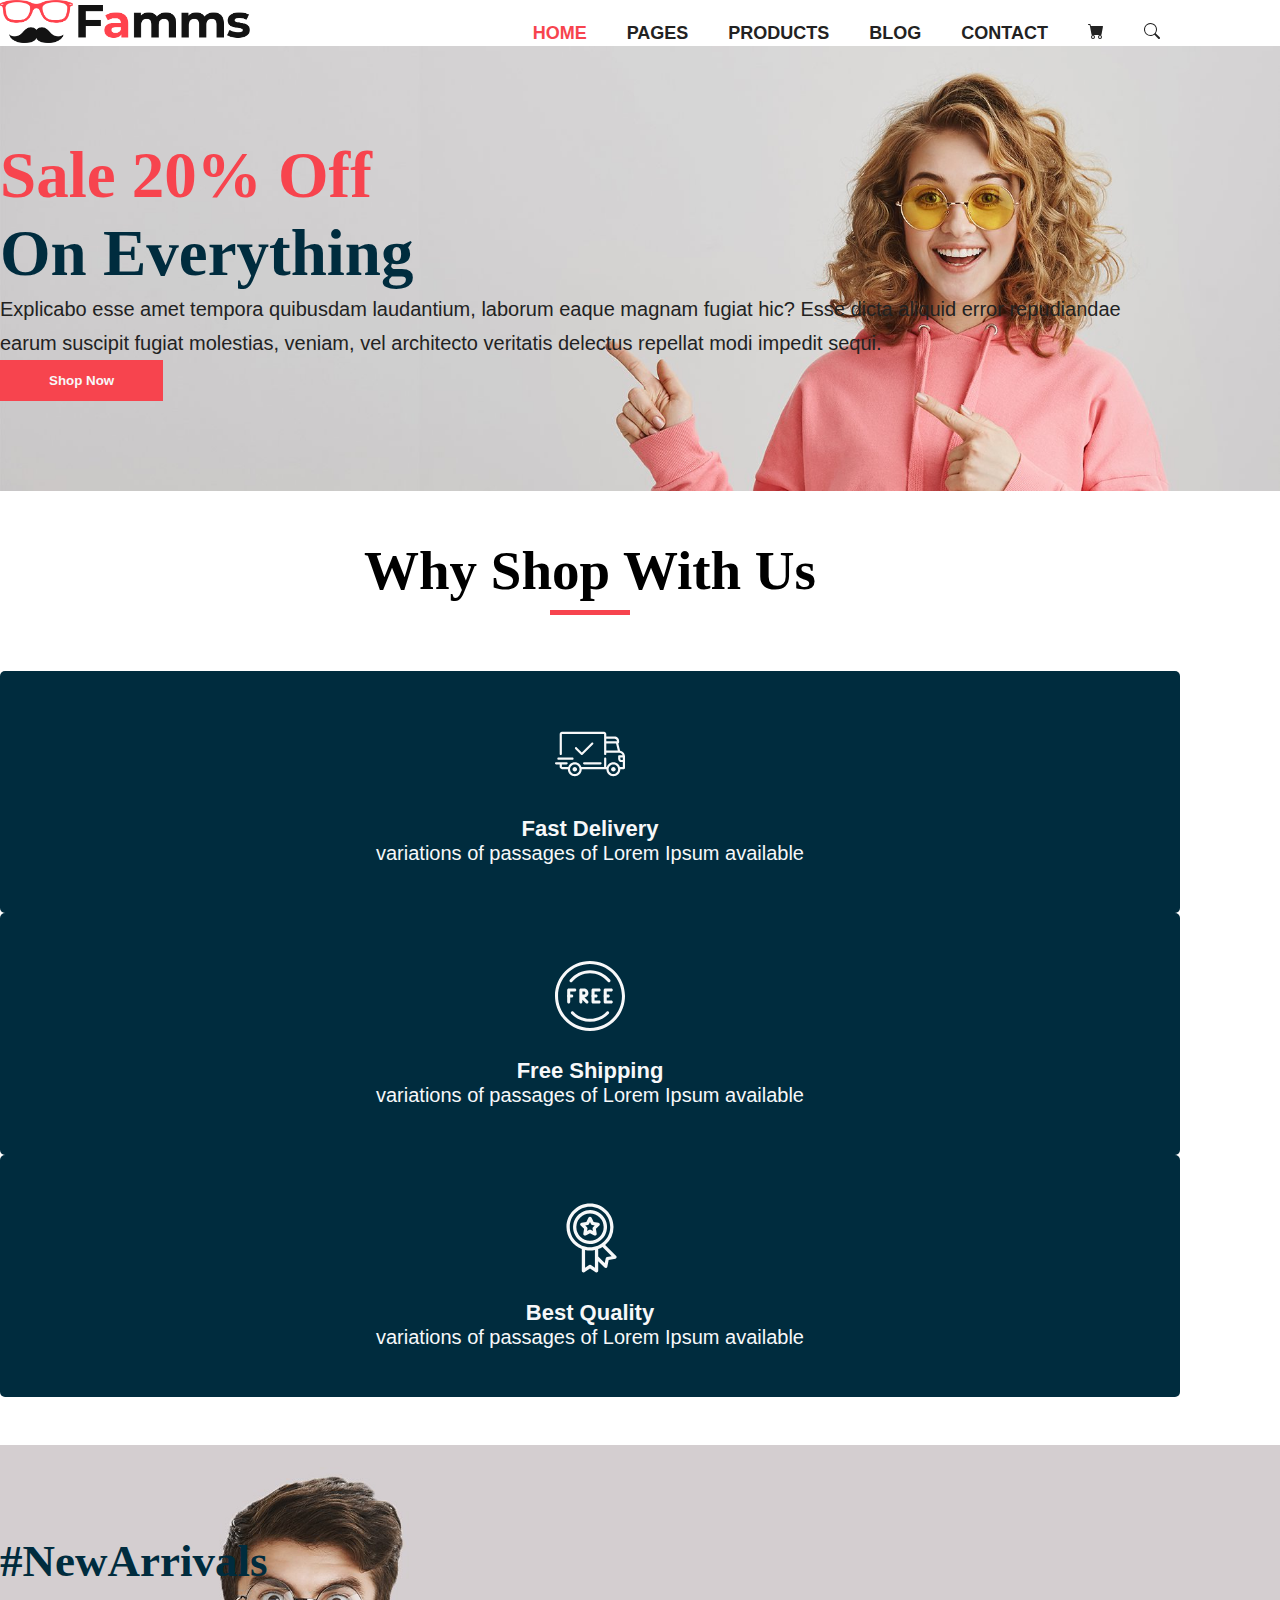
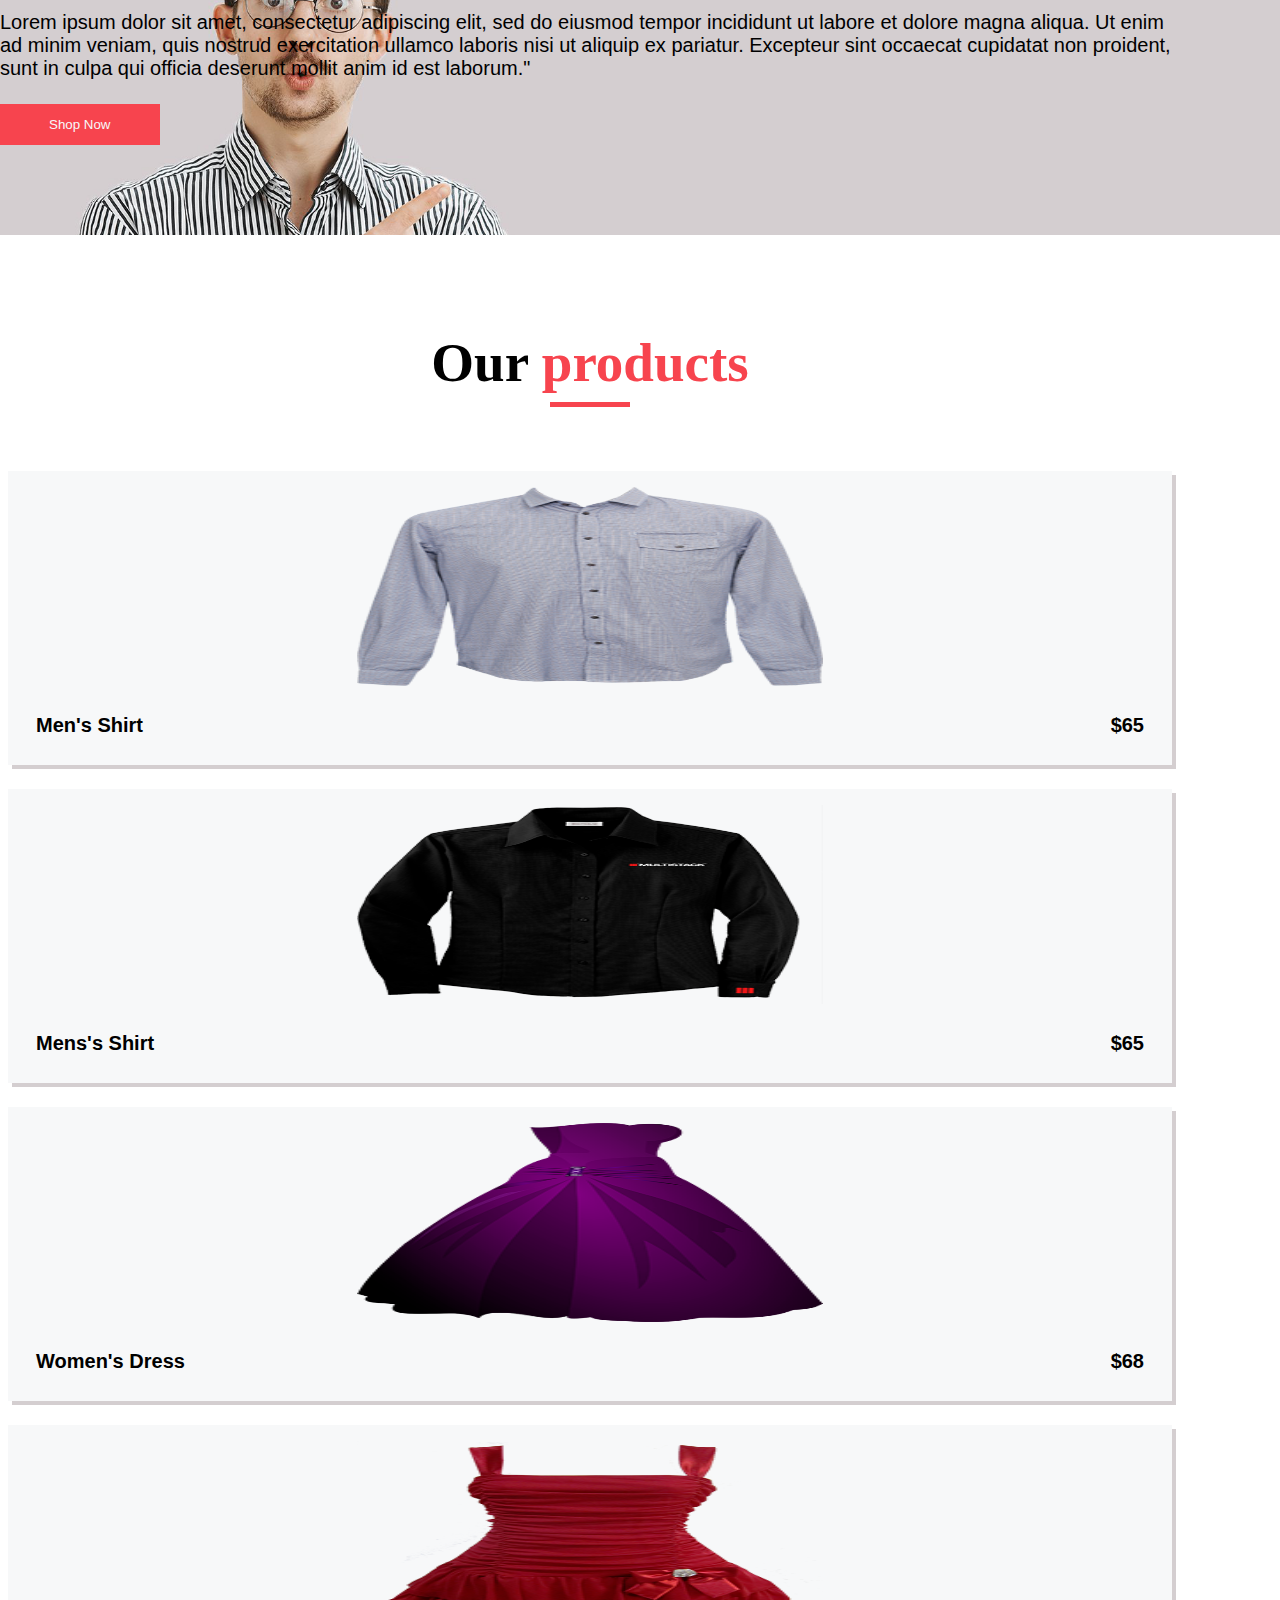
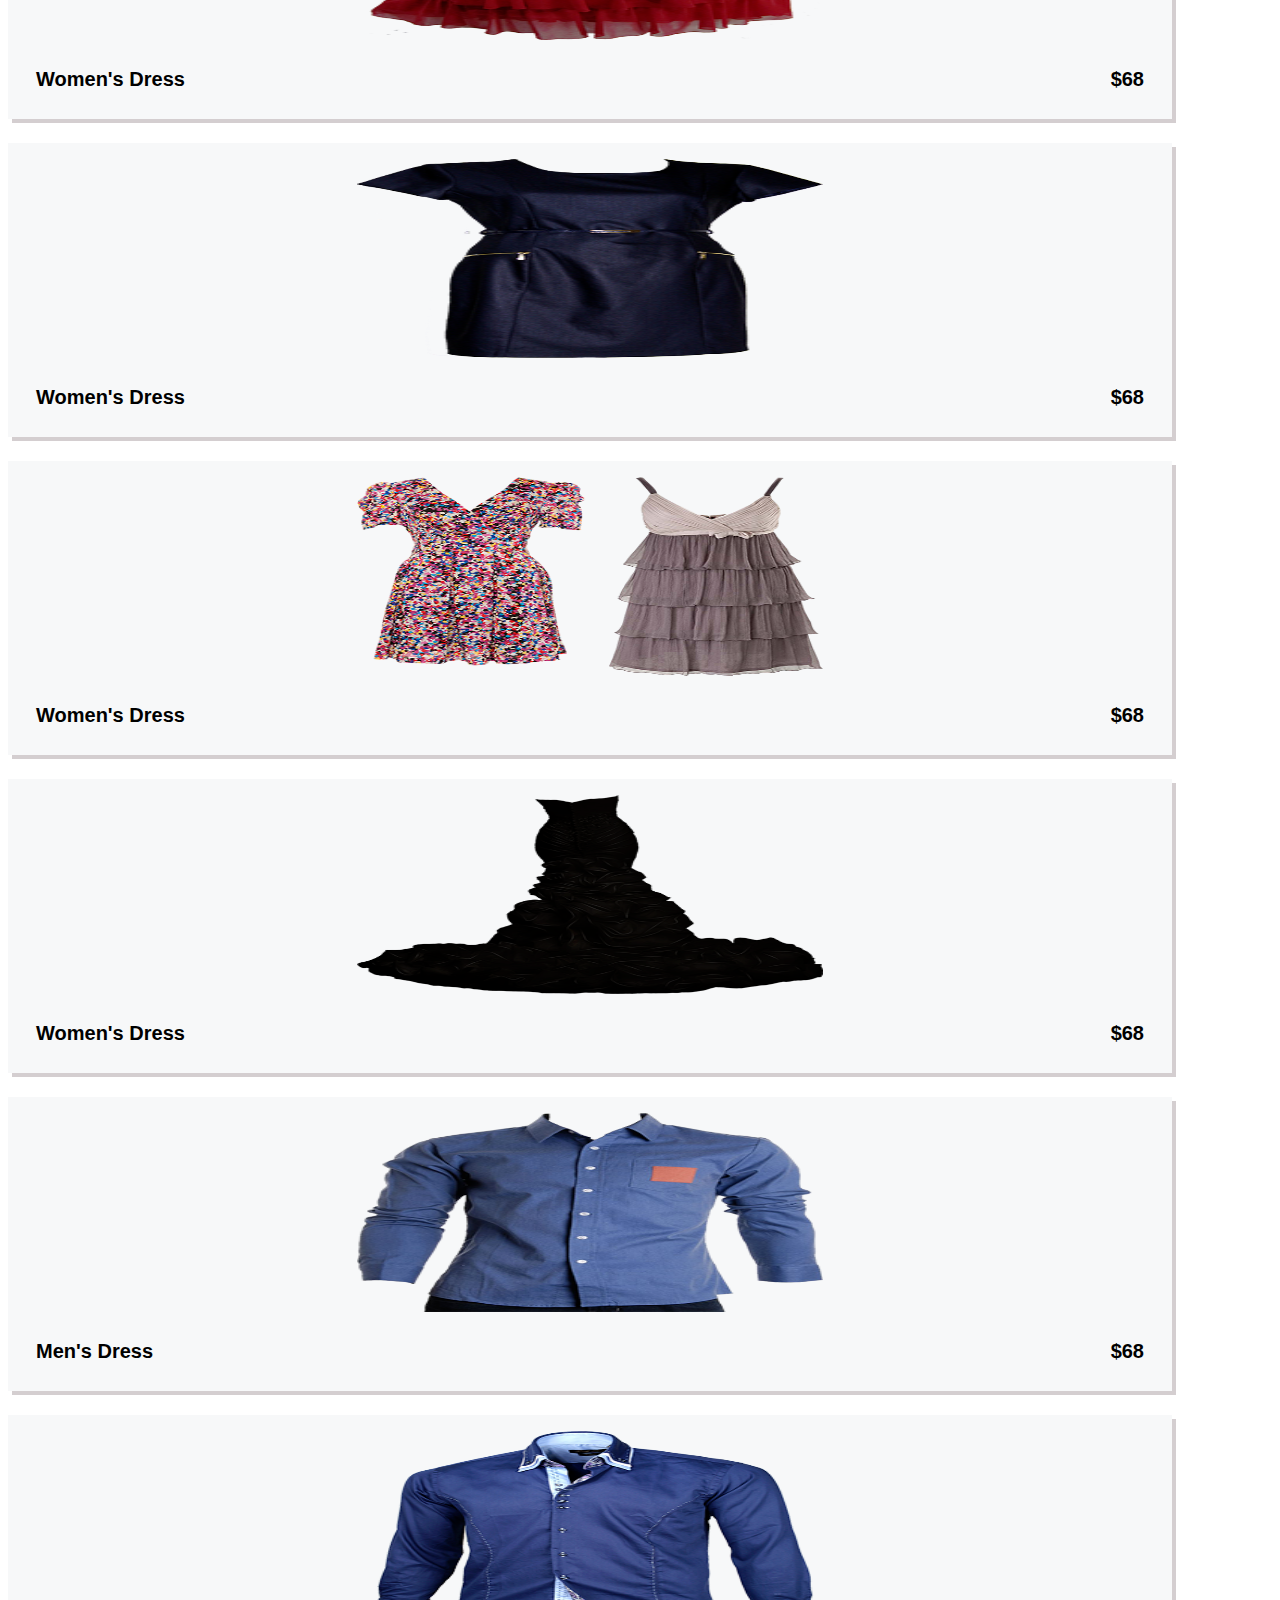
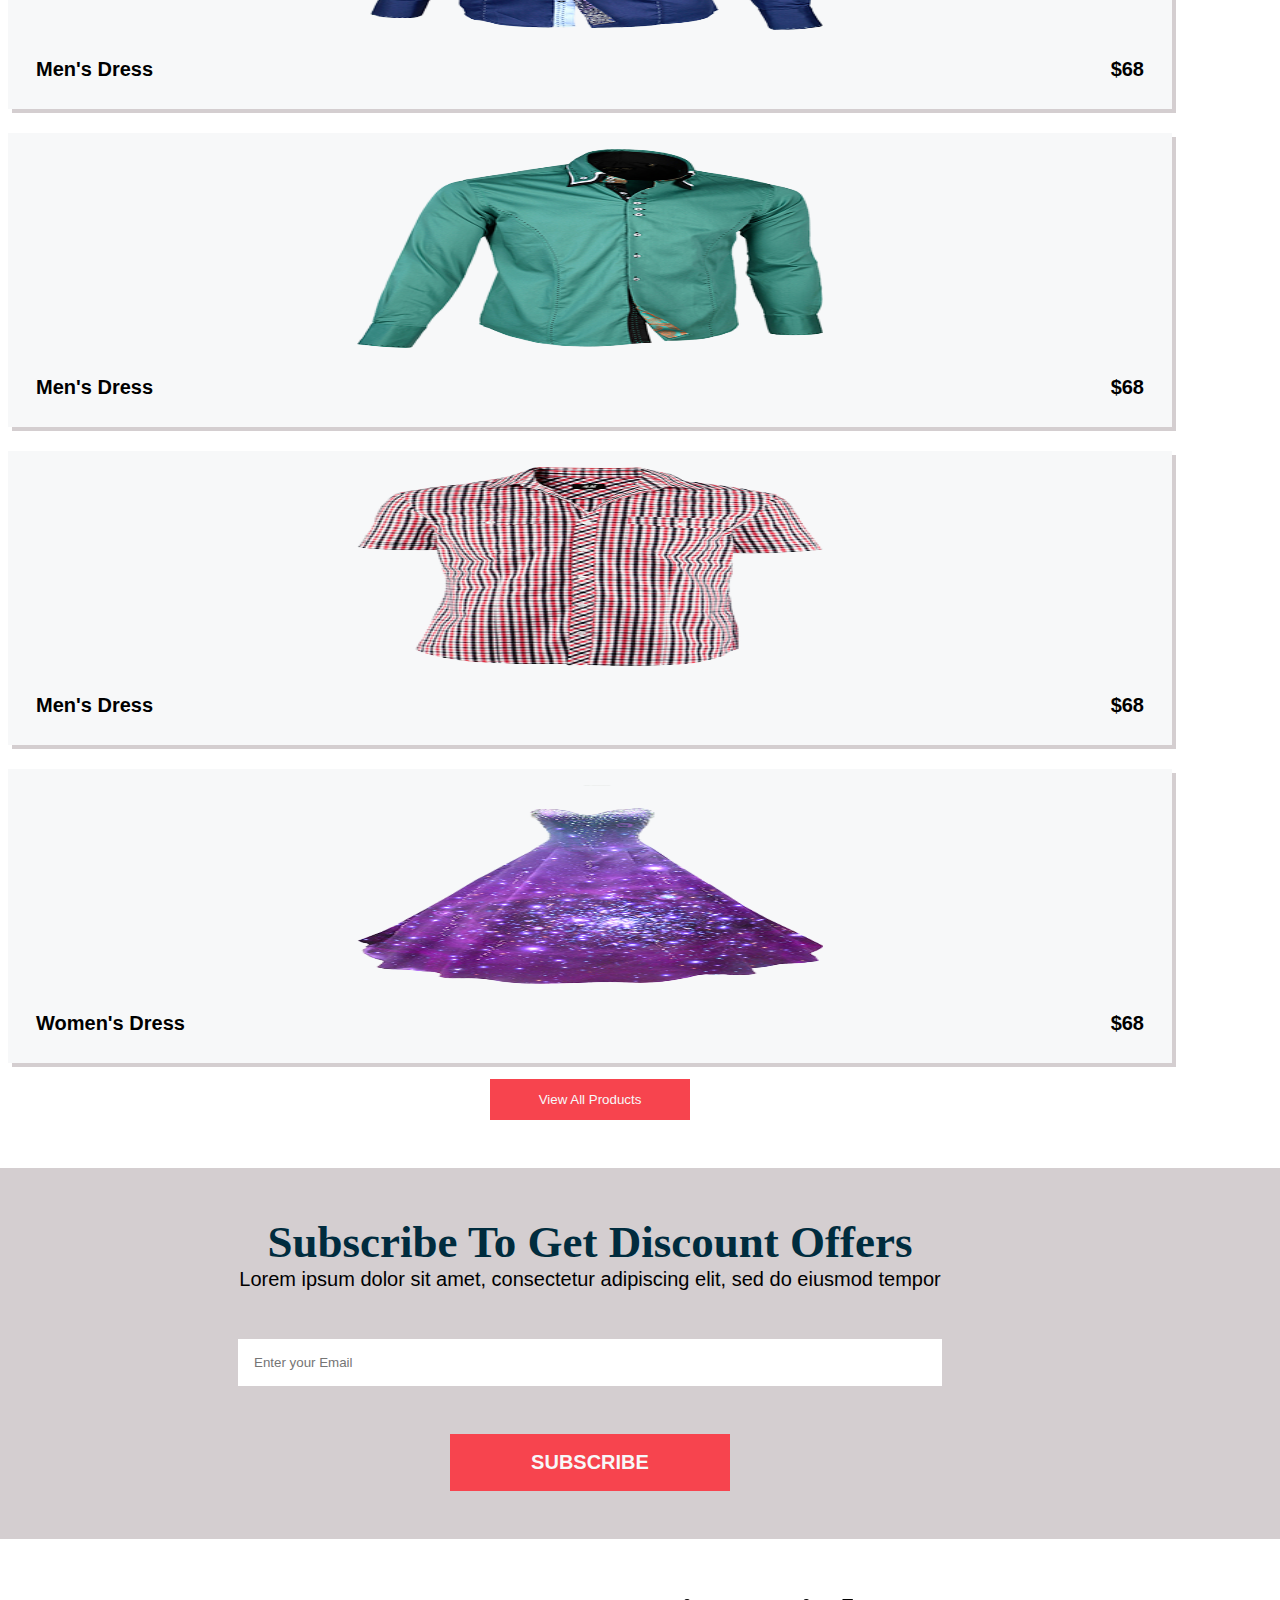
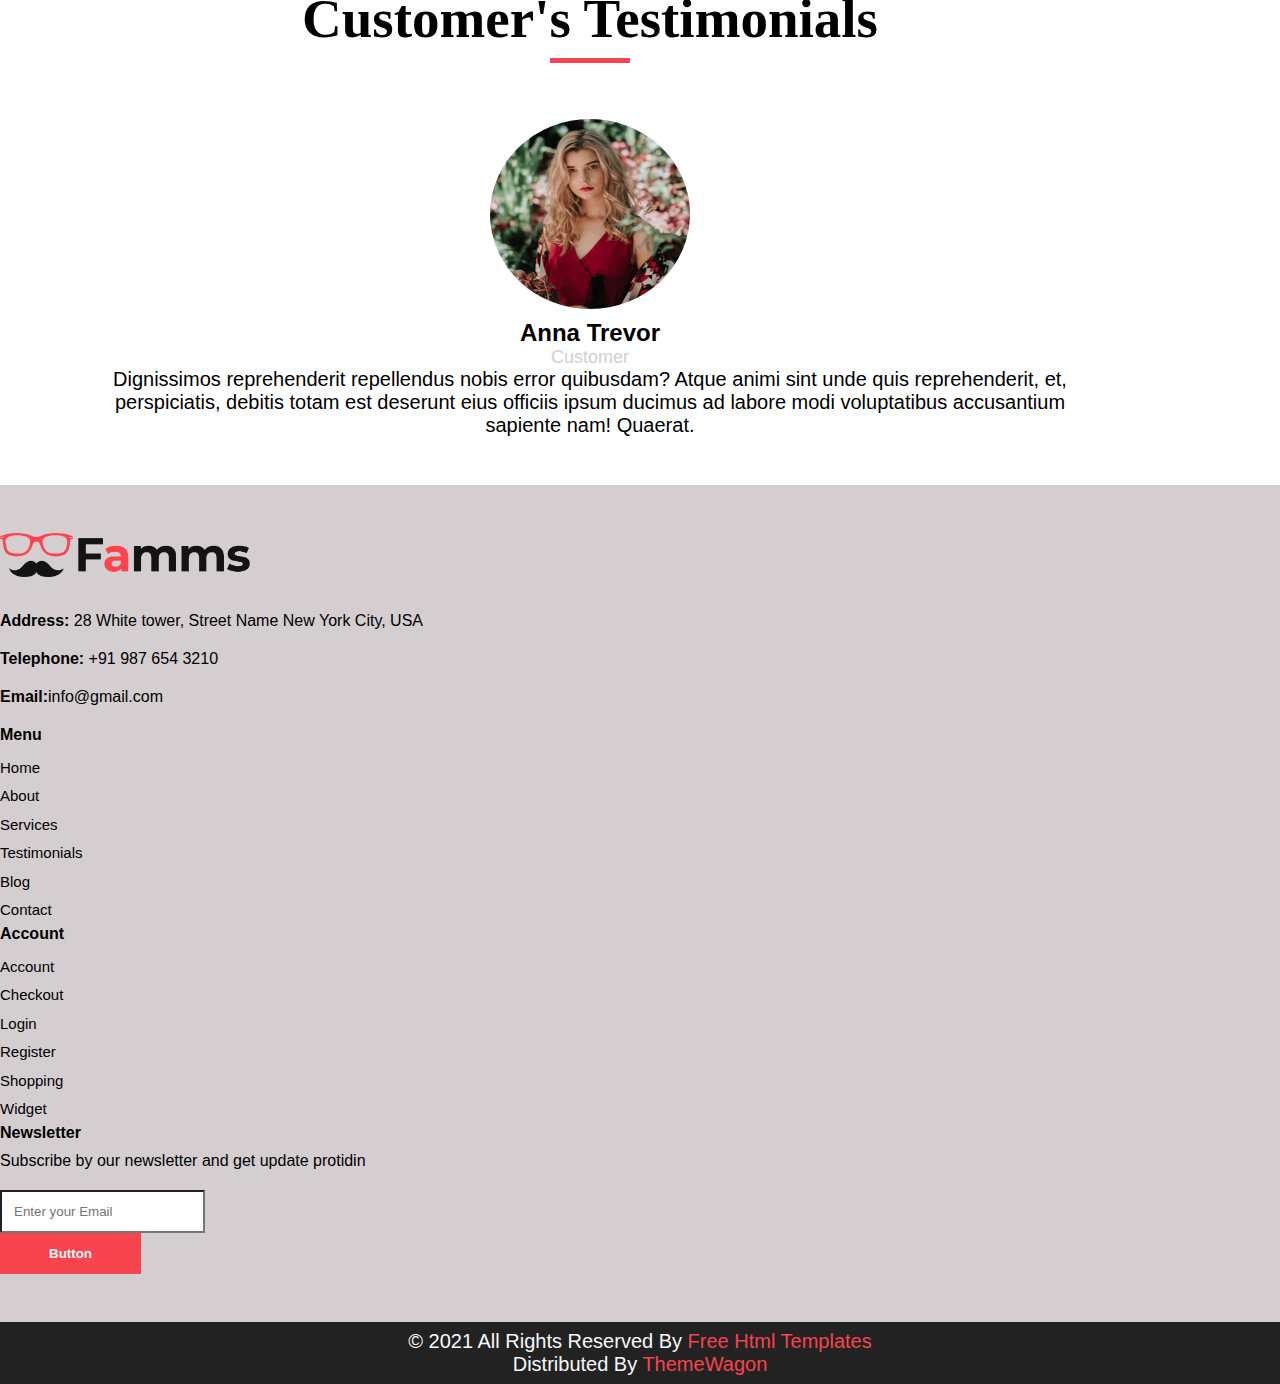
<file: index.html>
<!doctype html>
<html lang="en">

<head>
    <meta charset="utf-8">
    <meta name="viewport" content="width=device-width, initial-scale=1">
    <title>Bootstrap demo</title>
    <link href="https://cdn.jsdelivr.net/npm/bootstrap@5.3.0-alpha1/dist/css/bootstrap.min.css" rel="stylesheet"
        integrity="sha384-GLhlTQ8iRABdZLl6O3oVMWSktQOp6b7In1Zl3/Jr59b6EGGoI1aFkw7cmDA6j6gD" crossorigin="anonymous">

    <!-- CSS Link -->
    <link rel="stylesheet" href="assets/css/style.css">

    <!-- Responsive CSS Link -->
    <link rel="stylesheet" href="assets/css/mediaQuery.css">
</head>

<body>

    <div>
        <span></span>
        <h2><span></span></h2>
    </div>
    <header>
        <div class="header_section">
            <div class="container">
                <div class="navbar">
                    <div class="heading">

                        <a href="/index.html">
                            <figure>
                                <img src="./assets/images/logo.png" alt="">
                            </figure>
                        </a>
                    </div>
                    <div class="menus">
                        <ul>
                            <li>
                                <a href="/index.html" class="active">Home</a>
                            </li>
                            <li>
                                <a href="/aboutus.html">Pages</a>
                            </li>
                            <li>
                                <a href="./products.html">Products</a>
                            </li>
                            <li>
                                <a href="/blogs.html">Blog</a>
                            </li>
                            <li>
                                <a href="/contact.html">Contact</a>
                            </li>
                            <li>
                                <a href=""><svg xmlns="http://www.w3.org/2000/svg" width="16" height="16"
                                        fill="currentColor" class="bi bi-cart-fill" viewBox="0 0 16 16">
                                        <path
                                            d="M0 1.5A.5.5 0 0 1 .5 1H2a.5.5 0 0 1 .485.379L2.89 3H14.5a.5.5 0 0 1 .491.592l-1.5 8A.5.5 0 0 1 13 12H4a.5.5 0 0 1-.491-.408L2.01 3.607 1.61 2H.5a.5.5 0 0 1-.5-.5zM5 12a2 2 0 1 0 0 4 2 2 0 0 0 0-4zm7 0a2 2 0 1 0 0 4 2 2 0 0 0 0-4zm-7 1a1 1 0 1 1 0 2 1 1 0 0 1 0-2zm7 0a1 1 0 1 1 0 2 1 1 0 0 1 0-2z" />
                                    </svg></a>
                            </li>

                            <li>
                                <a href=""><svg xmlns="http://www.w3.org/2000/svg" width="16" height="16"
                                        fill="currentColor" class="bi bi-search" viewBox="0 0 16 16">
                                        <path
                                            d="M11.742 10.344a6.5 6.5 0 1 0-1.397 1.398h-.001c.03.04.062.078.098.115l3.85 3.85a1 1 0 0 0 1.415-1.414l-3.85-3.85a1.007 1.007 0 0 0-.115-.1zM12 6.5a5.5 5.5 0 1 1-11 0 5.5 5.5 0 0 1 11 0z" />
                                    </svg></a>
                            </li>
                        </ul>
                    </div>
                </div>
            </div>
        </div>
    </header>

    <main>
        <!-- banner -->
        <section class="banner__wrapper"
            style="background-image:url(./assets/images/slider-bg.jpg); background-size: cover;">
            <div class="container">
                <div class="row banner__row">
                    <div class="col* col-md-6 col-lg-6">
                        <h1><span>Sale 20% Off</span> On Everything</h1>
                        <p>
                            Explicabo esse amet tempora quibusdam laudantium, laborum eaque magnam fugiat hic? Esse
                            dicta aliquid error repudiandae earum suscipit fugiat molestias, veniam, vel architecto
                            veritatis delectus repellat modi impedit sequi.
                        </p>
                        <button type="button" class="button">Shop Now</button>
                    </div>
                    <div class="col* col-md-6 col-lg-6">
                    </div>
                </div>
            </div>
        </section>

        <!-- services -->
        <section class="services__wrapper">
            <div class="container">
                <div class="title__head">
                    <h2>
                        Why Shop With Us
                        <span></span>
                    </h2>
                </div>

                <div class="row">
                    <div class="col* col-md-4 col-lg-4 ">
                        <div class="item">
                            <svg version="1.1" id="Layer_1" xmlns="http://www.w3.org/2000/svg"
                                xmlns:xlink="http://www.w3.org/1999/xlink" x="0px" y="0px" viewBox="0 0 512 512"
                                style="enable-background:new 0 0 512 512;" xml:space="preserve">
                                <g>
                                    <g>
                                        <path d="M476.158,231.363l-13.259-53.035c3.625-0.77,6.345-3.986,6.345-7.839v-8.551c0-18.566-15.105-33.67-33.67-33.67h-60.392
                                         V110.63c0-9.136-7.432-16.568-16.568-16.568H50.772c-9.136,0-16.568,7.432-16.568,16.568V256c0,4.427,3.589,8.017,8.017,8.017
                                         c4.427,0,8.017-3.589,8.017-8.017V110.63c0-0.295,0.239-0.534,0.534-0.534h307.841c0.295,0,0.534,0.239,0.534,0.534v145.372
                                         c0,4.427,3.589,8.017,8.017,8.017c4.427,0,8.017-3.589,8.017-8.017v-9.088h94.569c0.008,0,0.014,0.002,0.021,0.002
                                         c0.008,0,0.015-0.001,0.022-0.001c11.637,0.008,21.518,7.646,24.912,18.171h-24.928c-4.427,0-8.017,3.589-8.017,8.017v17.102
                                         c0,13.851,11.268,25.119,25.119,25.119h9.086v35.273h-20.962c-6.886-19.883-25.787-34.205-47.982-34.205
                                         s-41.097,14.322-47.982,34.205h-3.86v-60.393c0-4.427-3.589-8.017-8.017-8.017c-4.427,0-8.017,3.589-8.017,8.017v60.391H192.817
                                         c-6.886-19.883-25.787-34.205-47.982-34.205s-41.097,14.322-47.982,34.205H50.772c-0.295,0-0.534-0.239-0.534-0.534v-17.637
                                         h34.739c4.427,0,8.017-3.589,8.017-8.017s-3.589-8.017-8.017-8.017H8.017c-4.427,0-8.017,3.589-8.017,8.017
                                         s3.589,8.017,8.017,8.017h26.188v17.637c0,9.136,7.432,16.568,16.568,16.568h43.304c-0.002,0.178-0.014,0.355-0.014,0.534
                                         c0,27.996,22.777,50.772,50.772,50.772s50.772-22.776,50.772-50.772c0-0.18-0.012-0.356-0.014-0.534h180.67
                                         c-0.002,0.178-0.014,0.355-0.014,0.534c0,27.996,22.777,50.772,50.772,50.772c27.995,0,50.772-22.776,50.772-50.772
                                         c0-0.18-0.012-0.356-0.014-0.534h26.203c4.427,0,8.017-3.589,8.017-8.017v-85.511C512,251.989,496.423,234.448,476.158,231.363z
                                         M375.182,144.301h60.392c9.725,0,17.637,7.912,17.637,17.637v0.534h-78.029V144.301z M375.182,230.881v-52.376h71.235
                                         l13.094,52.376H375.182z M144.835,401.904c-19.155,0-34.739-15.583-34.739-34.739s15.584-34.739,34.739-34.739
                                         c19.155,0,34.739,15.583,34.739,34.739S163.99,401.904,144.835,401.904z M427.023,401.904c-19.155,0-34.739-15.583-34.739-34.739
                                         s15.584-34.739,34.739-34.739c19.155,0,34.739,15.583,34.739,34.739S446.178,401.904,427.023,401.904z M495.967,299.29h-9.086
                                         c-5.01,0-9.086-4.076-9.086-9.086v-9.086h18.171V299.29z"></path>
                                    </g>
                                </g>
                                <g>
                                    <g>
                                        <path
                                            d="M144.835,350.597c-9.136,0-16.568,7.432-16.568,16.568c0,9.136,7.432,16.568,16.568,16.568
                                         c9.136,0,16.568-7.432,16.568-16.568C161.403,358.029,153.971,350.597,144.835,350.597z">
                                        </path>
                                    </g>
                                </g>
                                <g>
                                    <g>
                                        <path
                                            d="M427.023,350.597c-9.136,0-16.568,7.432-16.568,16.568c0,9.136,7.432,16.568,16.568,16.568
                                         c9.136,0,16.568-7.432,16.568-16.568C443.591,358.029,436.159,350.597,427.023,350.597z">
                                        </path>
                                    </g>
                                </g>
                                <g>
                                    <g>
                                        <path d="M332.96,316.393H213.244c-4.427,0-8.017,3.589-8.017,8.017s3.589,8.017,8.017,8.017H332.96
                                         c4.427,0,8.017-3.589,8.017-8.017S337.388,316.393,332.96,316.393z"></path>
                                    </g>
                                </g>
                                <g>
                                    <g>
                                        <path d="M127.733,282.188H25.119c-4.427,0-8.017,3.589-8.017,8.017s3.589,8.017,8.017,8.017h102.614
                                         c4.427,0,8.017-3.589,8.017-8.017S132.16,282.188,127.733,282.188z"></path>
                                    </g>
                                </g>
                                <g>
                                    <g>
                                        <path d="M278.771,173.37c-3.13-3.13-8.207-3.13-11.337,0.001l-71.292,71.291l-37.087-37.087c-3.131-3.131-8.207-3.131-11.337,0
                                         c-3.131,3.131-3.131,8.206,0,11.337l42.756,42.756c1.565,1.566,3.617,2.348,5.668,2.348s4.104-0.782,5.668-2.348l76.96-76.96
                                         C281.901,181.576,281.901,176.501,278.771,173.37z"></path>
                                    </g>
                                </g>
                                <g>
                                </g>
                                <g>
                                </g>
                                <g>
                                </g>
                                <g>
                                </g>
                                <g>
                                </g>
                                <g>
                                </g>
                                <g>
                                </g>
                                <g>
                                </g>
                                <g>
                                </g>
                                <g>
                                </g>
                                <g>
                                </g>
                                <g>
                                </g>
                                <g>
                                </g>
                                <g>
                                </g>
                                <g>
                                </g>
                            </svg>
                            <h3>
                                Fast Delivery
                            </h3>
                            <p>
                                variations of passages of Lorem Ipsum available
                            </p>
                        </div>
                    </div>
                    <div class="col* col-md-4 col-lg-4 ">
                        <div class="item">
                            <svg version="1.1" id="Capa_1" xmlns="http://www.w3.org/2000/svg"
                                xmlns:xlink="http://www.w3.org/1999/xlink" x="0px" y="0px" viewBox="0 0 490.667 490.667"
                                style="enable-background:new 0 0 490.667 490.667;" xml:space="preserve">
                                <g>
                                    <g>
                                        <path d="M138.667,192H96c-5.888,0-10.667,4.779-10.667,10.667V288c0,5.888,4.779,10.667,10.667,10.667s10.667-4.779,10.667-10.667
                                         v-74.667h32c5.888,0,10.667-4.779,10.667-10.667S144.555,192,138.667,192z">
                                        </path>
                                    </g>
                                </g>
                                <g>
                                    <g>
                                        <path d="M117.333,234.667H96c-5.888,0-10.667,4.779-10.667,10.667S90.112,256,96,256h21.333c5.888,0,10.667-4.779,10.667-10.667
                                         S123.221,234.667,117.333,234.667z"></path>
                                    </g>
                                </g>
                                <g>
                                    <g>
                                        <path d="M245.333,0C110.059,0,0,110.059,0,245.333s110.059,245.333,245.333,245.333s245.333-110.059,245.333-245.333
                                         S380.608,0,245.333,0z M245.333,469.333c-123.52,0-224-100.48-224-224s100.48-224,224-224s224,100.48,224,224
                                         S368.853,469.333,245.333,469.333z"></path>
                                    </g>
                                </g>
                                <g>
                                    <g>
                                        <path d="M386.752,131.989C352.085,88.789,300.544,64,245.333,64s-106.752,24.789-141.419,67.989
                                         c-3.691,4.587-2.965,11.307,1.643,14.997c4.587,3.691,11.307,2.965,14.976-1.643c30.613-38.144,76.096-60.011,124.8-60.011
                                         s94.187,21.867,124.779,60.011c2.112,2.624,5.205,3.989,8.32,3.989c2.368,0,4.715-0.768,6.677-2.347
                                         C389.717,143.296,390.443,136.576,386.752,131.989z"></path>
                                    </g>
                                </g>
                                <g>
                                    <g>
                                        <path
                                            d="M376.405,354.923c-4.224-4.032-11.008-3.861-15.061,0.405c-30.613,32.235-71.808,50.005-116.011,50.005
                                         s-85.397-17.771-115.989-50.005c-4.032-4.309-10.816-4.437-15.061-0.405c-4.309,4.053-4.459,10.816-0.405,15.083
                                         c34.667,36.544,81.344,56.661,131.456,56.661s96.789-20.117,131.477-56.661C380.864,365.739,380.693,358.976,376.405,354.923z">
                                        </path>
                                    </g>
                                </g>
                                <g>
                                    <g>
                                        <path d="M206.805,255.723c15.701-2.027,27.861-15.488,27.861-31.723c0-17.643-14.357-32-32-32h-21.333
                                         c-5.888,0-10.667,4.779-10.667,10.667v42.581c0,0.043,0,0.107,0,0.149V288c0,5.888,4.779,10.667,10.667,10.667
                                         S192,293.888,192,288v-16.917l24.448,24.469c2.091,2.069,4.821,3.115,7.552,3.115c2.731,0,5.461-1.045,7.531-3.136
                                         c4.16-4.16,4.16-10.923,0-15.083L206.805,255.723z M192,234.667v-21.333h10.667c5.867,0,10.667,4.779,10.667,10.667
                                         s-4.8,10.667-10.667,10.667H192z"></path>
                                    </g>
                                </g>
                                <g>
                                    <g>
                                        <path d="M309.333,277.333h-32v-64h32c5.888,0,10.667-4.779,10.667-10.667S315.221,192,309.333,192h-42.667
                                         c-5.888,0-10.667,4.779-10.667,10.667V288c0,5.888,4.779,10.667,10.667,10.667h42.667c5.888,0,10.667-4.779,10.667-10.667
                                         S315.221,277.333,309.333,277.333z"></path>
                                    </g>
                                </g>
                                <g>
                                    <g>
                                        <path d="M288,234.667h-21.333c-5.888,0-10.667,4.779-10.667,10.667S260.779,256,266.667,256H288
                                         c5.888,0,10.667-4.779,10.667-10.667S293.888,234.667,288,234.667z"></path>
                                    </g>
                                </g>
                                <g>
                                    <g>
                                        <path d="M394.667,277.333h-32v-64h32c5.888,0,10.667-4.779,10.667-10.667S400.555,192,394.667,192H352
                                         c-5.888,0-10.667,4.779-10.667,10.667V288c0,5.888,4.779,10.667,10.667,10.667h42.667c5.888,0,10.667-4.779,10.667-10.667
                                         S400.555,277.333,394.667,277.333z"></path>
                                    </g>
                                </g>
                                <g>
                                    <g>
                                        <path d="M373.333,234.667H352c-5.888,0-10.667,4.779-10.667,10.667S346.112,256,352,256h21.333
                                         c5.888,0,10.667-4.779,10.667-10.667S379.221,234.667,373.333,234.667z"></path>
                                    </g>
                                </g>
                                <g>
                                </g>
                                <g>
                                </g>
                                <g>
                                </g>
                                <g>
                                </g>
                                <g>
                                </g>
                                <g>
                                </g>
                                <g>
                                </g>
                                <g>
                                </g>
                                <g>
                                </g>
                                <g>
                                </g>
                                <g>
                                </g>
                                <g>
                                </g>
                                <g>
                                </g>
                                <g>
                                </g>
                                <g>
                                </g>
                            </svg>
                            <h3> Free Shipping</h3>
                            <p> variations of passages of Lorem Ipsum available</p>
                        </div>
                    </div>
                    <div class="col* col-md-4 col-lg-4 ">
                        <div class="item">
                            <svg id="_30_Premium" height="512" viewBox="0 0 512 512" width="512"
                                xmlns="http://www.w3.org/2000/svg" data-name="30_Premium">
                                <g id="filled">
                                    <path
                                        d="m252.92 300h3.08a124.245 124.245 0 1 0 -4.49-.09c.075.009.15.023.226.03.394.039.789.06 1.184.06zm-96.92-124a100 100 0 1 1 100 100 100.113 100.113 0 0 1 -100-100z">
                                    </path>
                                    <path
                                        d="m447.445 387.635-80.4-80.4a171.682 171.682 0 0 0 60.955-131.235c0-94.841-77.159-172-172-172s-172 77.159-172 172c0 73.747 46.657 136.794 112 161.2v158.8c-.3 9.289 11.094 15.384 18.656 9.984l41.344-27.562 41.344 27.562c7.574 5.4 18.949-.7 18.656-9.984v-70.109l46.6 46.594c6.395 6.789 18.712 3.025 20.253-6.132l9.74-48.724 48.725-9.742c9.163-1.531 12.904-13.893 6.127-20.252zm-339.445-211.635c0-81.607 66.393-148 148-148s148 66.393 148 148-66.393 148-148 148-148-66.393-148-148zm154.656 278.016a12 12 0 0 0 -13.312 0l-29.344 19.562v-129.378a172.338 172.338 0 0 0 72 0v129.38zm117.381-58.353a12 12 0 0 0 -9.415 9.415l-6.913 34.58-47.709-47.709v-54.749a171.469 171.469 0 0 0 31.467-15.6l67.151 67.152z">
                                    </path>
                                    <path
                                        d="m287.62 236.985c8.349 4.694 19.251-3.212 17.367-12.618l-5.841-35.145 25.384-25c7.049-6.5 2.89-19.3-6.634-20.415l-35.23-5.306-15.933-31.867c-4.009-8.713-17.457-8.711-21.466 0l-15.933 31.866-35.23 5.306c-9.526 1.119-13.681 13.911-6.634 20.415l25.384 25-5.841 35.145c-1.879 9.406 9 17.31 17.367 12.618l31.62-16.414zm-53-32.359 2.928-17.615a12 12 0 0 0 -3.417-10.516l-12.721-12.531 17.658-2.66a12 12 0 0 0 8.947-6.5l7.985-15.971 7.985 15.972a12 12 0 0 0 8.947 6.5l17.658 2.66-12.723 12.535a12 12 0 0 0 -3.417 10.516l2.928 17.615-15.849-8.231a12 12 0 0 0 -11.058 0z">
                                    </path>
                                </g>
                            </svg>
                            <h3>Best Quality</h3>
                            <p>
                                variations of passages of Lorem Ipsum available
                            </p>
                        </div>
                    </div>
                </div>
            </div>
        </section>

        <!-- new arrivals -->
        <section class="newarrivals__wrapper"
            style="background-image: url(assets/images/arrival-bg.png); background-size: cover;">
            <div class="container">
                <div class="row">
                    <div class="col* col-md-6 col-lg-6"></div>
                    <div class="col* col-md-6 col-lg-6">
                        <div class="newarrivals">
                            <div class="title__head">
                                <h2> #NewArrivals </h2>
                            </div>
                            <p>Lorem ipsum dolor sit amet, consectetur adipiscing elit, sed do eiusmod tempor
                                incididunt ut labore et dolore magna aliqua. Ut enim ad minim veniam, quis nostrud
                                exercitation ullamco laboris nisi ut aliquip ex
                                pariatur. Excepteur sint occaecat cupidatat non proident, sunt in culpa qui officia
                                deserunt mollit anim id est laborum."</p>
                            <button type="submit" class="button">Shop Now</button>
                        </div>
                    </div>
                </div>
            </div>
        </section>

        <!-- products -->
        <section class="product__wrapper">
            <div class="container">
                <div class="title__head">
                    <h2> Our <strong>products</strong> <span></span></h2>
                </div>
                <div class="row product_row">
                    <div class="col* col-md-4 col-lg-4 product_border">
                        <div class="product_items">
                            <div class="product_imgDiv">
                                <figure>
                                    <img src="./assets/images/p1.png" alt="">
                                </figure>
                            </div>
                            <div class="product_infoDiv">
                                <p>Men's Shirt</p>
                                <p>$65</p>
                            </div>
                        </div>
                    </div>
                    <div class="col* col-md-4 col-lg-4 product_border">
                        <div class="product_items">
                            <div class="product_imgDiv">
                                <figure>
                                    <img src="./assets/images/p2.png" alt="">
                                </figure>
                            </div>
                            <div class="product_infoDiv">
                                <p>Mens's Shirt</p>
                                <p>$65</p>
                            </div>
                        </div>
                    </div>
                    <div class="col* col-md-4 col-lg-4 product_border ">
                        <div class="product_items">
                            <div class="product_imgDiv">
                                <figure>
                                    <img src="./assets/images/p3.png" alt="">
                                </figure>
                            </div>
                            <div class="product_infoDiv">
                                <p>Women's Dress</p>
                                <p>$68</p>
                            </div>
                        </div>
                    </div>
                    <div class="col* col-md-4 col-lg-4 product_border ">
                        <div class="product_items">
                            <div class="product_imgDiv">
                                <figure>
                                    <img src="./assets/images/p4.png" alt="">
                                </figure>
                            </div>
                            <div class="product_infoDiv">
                                <p>Women's Dress</p>
                                <p>$68</p>
                            </div>
                        </div>
                    </div>
                    <div class="col* col-md-4 col-lg-4 product_border ">
                        <div class="product_items">
                            <div class="product_imgDiv">
                                <figure>
                                    <img src="./assets/images/p5.png" alt="">
                                </figure>
                            </div>
                            <div class="product_infoDiv">
                                <p>Women's Dress</p>
                                <p>$68</p>
                            </div>
                        </div>
                    </div>
                    <div class="col* col-md-4 col-lg-4 product_border ">
                        <div class="product_items">
                            <div class="product_imgDiv">
                                <figure>
                                    <img src="./assets/images/p6.png" alt="">
                                </figure>
                            </div>
                            <div class="product_infoDiv">
                                <p>Women's Dress</p>
                                <p>$68</p>
                            </div>
                        </div>
                    </div>
                    <div class="col* col-md-4 col-lg-4 product_border ">
                        <div class="product_items">
                            <div class="product_imgDiv">
                                <figure>
                                    <img src="./assets/images/p7.png" alt="">
                                </figure>
                            </div>
                            <div class="product_infoDiv">
                                <p>Women's Dress</p>
                                <p>$68</p>
                            </div>
                        </div>
                    </div>
                    <div class="col* col-md-4 col-lg-4 product_border ">
                        <div class="product_items">
                            <div class="product_imgDiv">
                                <figure>
                                    <img src="./assets/images/p8.png" alt="">
                                </figure>
                            </div>
                            <div class="product_infoDiv">
                                <p>Men's Dress</p>
                                <p>$68</p>
                            </div>
                        </div>
                    </div>
                    <div class="col* col-md-4 col-lg-4 product_border ">
                        <div class="product_items">
                            <div class="product_imgDiv">
                                <figure>
                                    <img src="./assets/images/p9.png" alt="">
                                </figure>
                            </div>
                            <div class="product_infoDiv">
                                <p>Men's Dress</p>
                                <p>$68</p>
                            </div>
                        </div>
                    </div>
                    <div class="col* col-md-4 col-lg-4 product_border ">
                        <div class="product_items">
                            <div class="product_imgDiv">
                                <figure>
                                    <img src="./assets/images/p10.png" alt="">
                                </figure>
                            </div>
                            <div class="product_infoDiv">
                                <p>Men's Dress</p>
                                <p>$68</p>
                            </div>
                        </div>
                    </div>
                    <div class="col* col-md-4 col-lg-4 product_border ">
                        <div class="product_items">
                            <div class="product_imgDiv">
                                <figure>
                                    <img src="./assets/images/p11.png" alt="">
                                </figure>
                            </div>
                            <div class="product_infoDiv">
                                <p>Men's Dress</p>
                                <p>$68</p>
                            </div>
                        </div>
                    </div>
                    <div class="col* col-md-4 col-lg-4 product_border ">
                        <div class="product_items">
                            <div class="product_imgDiv">
                                <figure>
                                    <img src="./assets/images/p12.png" alt="">
                                </figure>
                            </div>
                            <div class="product_infoDiv">
                                <p>Women's Dress</p>
                                <p>$68</p>
                            </div>
                        </div>
                    </div>
                </div>
                <button type="submit" class="button"> View All Products</button>
            </div>
        </section>

        <!-- offers -->
        <section class="offer__wrapper">
            <div class="container">
                <div class="offer-content">
                    <div class="title__head">
                        <h2>Subscribe To Get Discount Offers </h2>
                        <p>Lorem ipsum dolor sit amet, consectetur adipiscing elit, sed do eiusmod tempor</p>
                    </div>
                    <form action="#" method="">
                        <input type="text" placeholder="Enter your Email" class="rounded-pill">
                        <input type="submit" value="Subscribe" class="button rounded-pill">
                    </form>
                </div>
            </div>

        </section>

        <!-- testimonials -->
        <section class="testimonials__wrapper">
            <div class="container">
                <div class="title__head">
                    <h2>Customer's Testimonials</h2>
                    <span></span>
                </div>
                <div class="testimonials_contentDiv">
                    <div class="testimonials_imgDiv">
                        <figure>
                            <img src="./assets/images/client.jpg" alt="">
                        </figure>
                    </div>
                    <div class="testimonials_infoDiv">
                        <strong>Anna Trevor</strong>
                        <span>Customer</span>
                        <p>Dignissimos reprehenderit repellendus nobis error quibusdam? Atque animi sint unde quis
                            reprehenderit, et, perspiciatis, debitis totam est deserunt eius officiis ipsum ducimus ad
                            labore modi voluptatibus accusantium sapiente nam! Quaerat.

                        </p>
                    </div>
                </div>
            </div>
        </section>
    </main>

    <!-- footer -->
    <footer>
        <div class="footer__wrapper">
            <div class="container">
                <div class="row">
                    <div class="col*  col-md-4 col-lg-4">
                        <div class="footer_imgDiv">
                            <div class="figure">
                                <img src="./assets/images/logo.png" alt="">
                            </div>

                        </div>
                        <p><strong>Address:</strong> 28 White tower, Street Name New York City, USA</p>
                        <p><strong>Telephone:</strong> +91 987 654 3210</p>
                        <p><strong>Email:</strong>info@gmail.com</p>
                    </div>

                    <div class="col*  col-md-2   col-lg-2 menu-items">
                        <h3>Menu</h3>
                        <ul>
                            <li><a href="">Home </a></li>
                            <li><a href="">About </a></li>
                            <li><a href="">Services</a></li>
                            <li><a href="">Testimonials</a></li>
                            <li><a href="">Blog</a></li>
                            <li><a href="">Contact </a></li>
                        </ul>
                    </div>
                    <div class="col* col-md-2 col-lg-2 menu-items">
                        <h3>Account</h3>
                        <ul>
                            <li><a href="">Account </a></li>
                            <li><a href="">Checkout </a></li>
                            <li><a href="">Login </a></li>
                            <li><a href="">Register </a></li>
                            <li><a href="">Shopping </a></li>
                            <li><a href="">Widget </a></li>
                        </ul>
                    </div>
                    <div class="col*  col-md-4 col-lg-4">
                        <h3>Newsletter</h3>
                        <p>Subscribe by our newsletter and get update protidin</p>
                        <div class="input-group ">
                            <input type="text" class="form-control" placeholder="Enter your Email">
                            <div class="input-group-append">
                                <button class="button" type="button">Button</button>
                            </div>
                        </div>
                    </div>
                </div>
            </div>
        </div>

        <div class="footer_bottom">
            <p>© 2021 All Rights Reserved By <span>Free Html Templates</span></p>
            <p>Distributed By <span>ThemeWagon</span></p>
        </div>
    </footer>
    <script src="https://cdn.jsdelivr.net/npm/@popperjs/core@2.11.6/dist/umd/popper.min.js"
        integrity="sha384-oBqDVmMz9ATKxIep9tiCxS/Z9fNfEXiDAYTujMAeBAsjFuCZSmKbSSUnQlmh/jp3"
        crossorigin="anonymous"></script>
    <script src="https://cdn.jsdelivr.net/npm/bootstrap@5.3.0-alpha1/dist/js/bootstrap.min.js"
        integrity="sha384-mQ93GR66B00ZXjt0YO5KlohRA5SY2XofN4zfuZxLkoj1gXtW8ANNCe9d5Y3eG5eD"
        crossorigin="anonymous"></script>
</body>

</html>
</file>
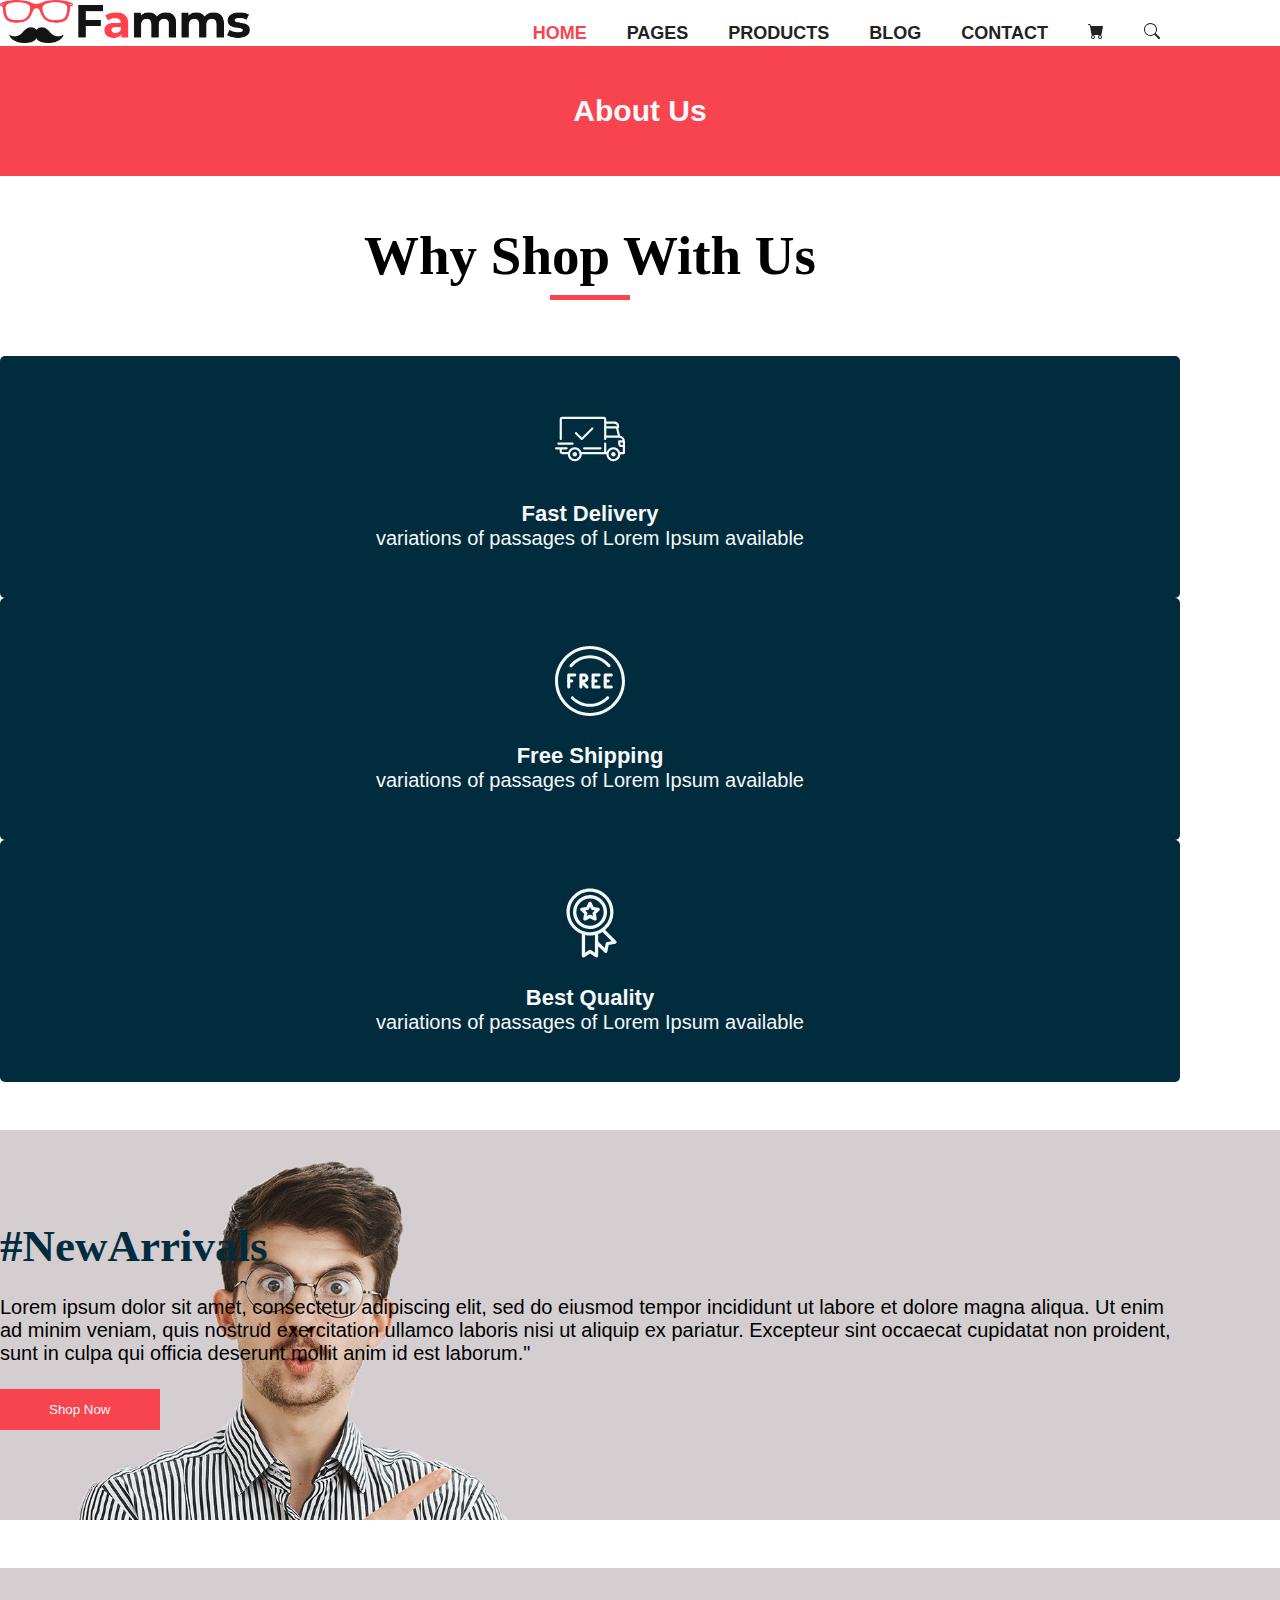
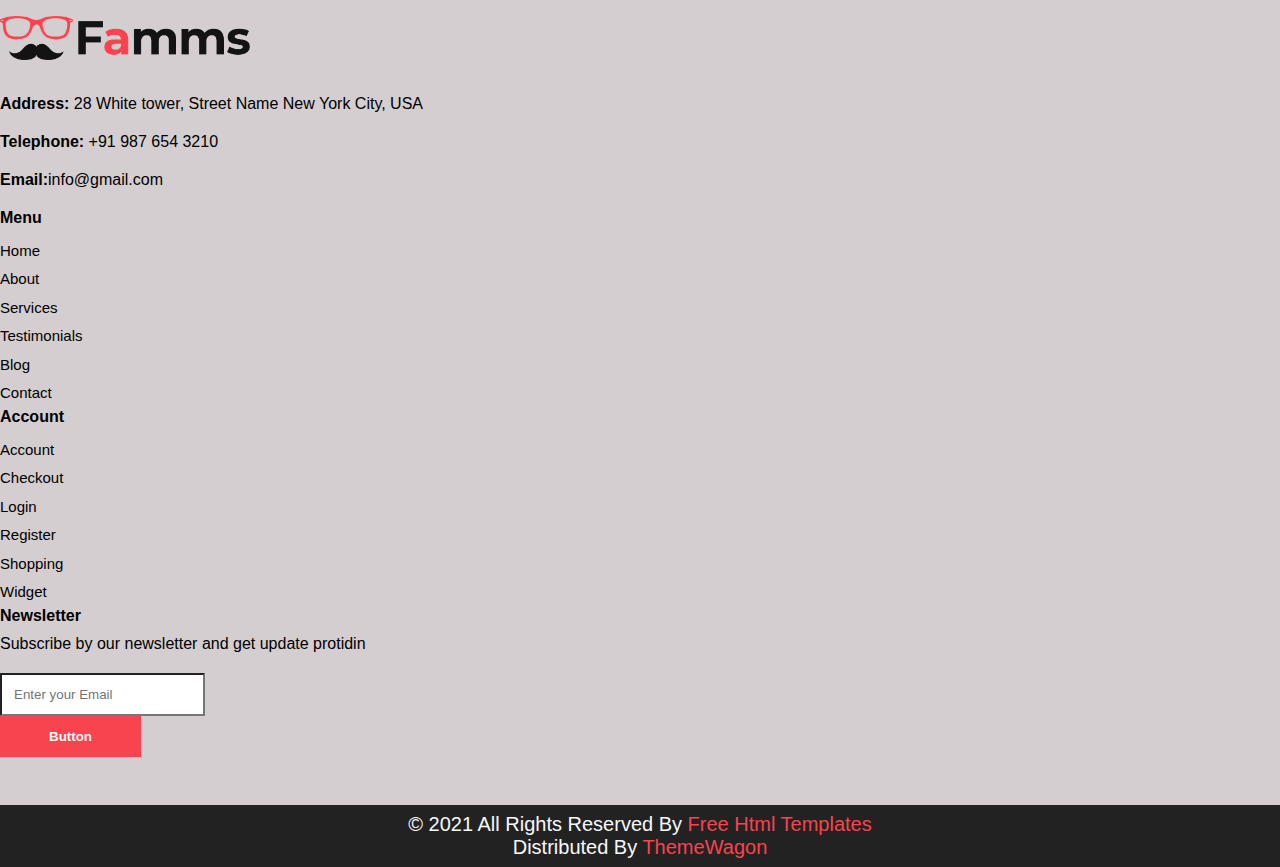
<file: aboutus.html>
<!doctype html>
<html lang="en">

<head>
    <meta charset="utf-8">
    <meta name="viewport" content="width=device-width, initial-scale=1">
    <title>Bootstrap demo</title>
    <link href="https://cdn.jsdelivr.net/npm/bootstrap@5.3.0-alpha1/dist/css/bootstrap.min.css" rel="stylesheet"
        integrity="sha384-GLhlTQ8iRABdZLl6O3oVMWSktQOp6b7In1Zl3/Jr59b6EGGoI1aFkw7cmDA6j6gD" crossorigin="anonymous">


    <link rel="stylesheet" href="assets/css/style.css">

    <!-- Responsive Css Link -->
    <link rel="stylesheet" href="./assets/css/mediaQuery.css">

    <style>

    </style>
</head>

<body>
    <header>
        <div class="header_section">
            <div class="container">
                <div class="navbar">
                    <div class="heading">

                        <a href="/index.html">
                            <figure>
                                <img src="./assets/images/logo.png" alt="">
                            </figure>
                        </a>
                    </div>
                    <div class="menus">
                        <ul>
                            <li>
                                <a href="/index.html" class="active">Home</a>
                            </li>
                            <li>
                                <a href="/aboutus.html">Pages</a>
                            </li>
                            <li>
                                <a href="./products.html">Products</a>
                            </li>
                            <li>
                                <a href="/blogs.html">Blog</a>
                            </li>
                            <li>
                                <a href="/contact.html">Contact</a>
                            </li>
                            <li>
                                <a href=""><svg xmlns="http://www.w3.org/2000/svg" width="16" height="16"
                                        fill="currentColor" class="bi bi-cart-fill" viewBox="0 0 16 16">
                                        <path
                                            d="M0 1.5A.5.5 0 0 1 .5 1H2a.5.5 0 0 1 .485.379L2.89 3H14.5a.5.5 0 0 1 .491.592l-1.5 8A.5.5 0 0 1 13 12H4a.5.5 0 0 1-.491-.408L2.01 3.607 1.61 2H.5a.5.5 0 0 1-.5-.5zM5 12a2 2 0 1 0 0 4 2 2 0 0 0 0-4zm7 0a2 2 0 1 0 0 4 2 2 0 0 0 0-4zm-7 1a1 1 0 1 1 0 2 1 1 0 0 1 0-2zm7 0a1 1 0 1 1 0 2 1 1 0 0 1 0-2z" />
                                    </svg></a>
                            </li>

                            <li>
                                <a href=""><svg xmlns="http://www.w3.org/2000/svg" width="16" height="16"
                                        fill="currentColor" class="bi bi-search" viewBox="0 0 16 16">
                                        <path
                                            d="M11.742 10.344a6.5 6.5 0 1 0-1.397 1.398h-.001c.03.04.062.078.098.115l3.85 3.85a1 1 0 0 0 1.415-1.414l-3.85-3.85a1.007 1.007 0 0 0-.115-.1zM12 6.5a5.5 5.5 0 1 1-11 0 5.5 5.5 0 0 1 11 0z" />
                                    </svg></a>
                            </li>
                        </ul>
                    </div>
                </div>
            </div>
        </div>
    </header>

    <main>
        <!--  grid -->
        <section class="grid">
            <h1>About Us</h1>
        </section>
        <!-- services -->
        <section class="services__wrapper">
            <div class="container">
                <div class="title__head">
                    <h2>
                        Why Shop With Us
                        <span></span>
                    </h2>
                </div>

                <div class="row">
                    <div class="col* col-md-4 col-lg-4 ">
                        <div class="item">
                            <svg version="1.1" id="Layer_1" xmlns="http://www.w3.org/2000/svg"
                                xmlns:xlink="http://www.w3.org/1999/xlink" x="0px" y="0px" viewBox="0 0 512 512"
                                style="enable-background:new 0 0 512 512;" xml:space="preserve">
                                <g>
                                    <g>
                                        <path d="M476.158,231.363l-13.259-53.035c3.625-0.77,6.345-3.986,6.345-7.839v-8.551c0-18.566-15.105-33.67-33.67-33.67h-60.392
                                             V110.63c0-9.136-7.432-16.568-16.568-16.568H50.772c-9.136,0-16.568,7.432-16.568,16.568V256c0,4.427,3.589,8.017,8.017,8.017
                                             c4.427,0,8.017-3.589,8.017-8.017V110.63c0-0.295,0.239-0.534,0.534-0.534h307.841c0.295,0,0.534,0.239,0.534,0.534v145.372
                                             c0,4.427,3.589,8.017,8.017,8.017c4.427,0,8.017-3.589,8.017-8.017v-9.088h94.569c0.008,0,0.014,0.002,0.021,0.002
                                             c0.008,0,0.015-0.001,0.022-0.001c11.637,0.008,21.518,7.646,24.912,18.171h-24.928c-4.427,0-8.017,3.589-8.017,8.017v17.102
                                             c0,13.851,11.268,25.119,25.119,25.119h9.086v35.273h-20.962c-6.886-19.883-25.787-34.205-47.982-34.205
                                             s-41.097,14.322-47.982,34.205h-3.86v-60.393c0-4.427-3.589-8.017-8.017-8.017c-4.427,0-8.017,3.589-8.017,8.017v60.391H192.817
                                             c-6.886-19.883-25.787-34.205-47.982-34.205s-41.097,14.322-47.982,34.205H50.772c-0.295,0-0.534-0.239-0.534-0.534v-17.637
                                             h34.739c4.427,0,8.017-3.589,8.017-8.017s-3.589-8.017-8.017-8.017H8.017c-4.427,0-8.017,3.589-8.017,8.017
                                             s3.589,8.017,8.017,8.017h26.188v17.637c0,9.136,7.432,16.568,16.568,16.568h43.304c-0.002,0.178-0.014,0.355-0.014,0.534
                                             c0,27.996,22.777,50.772,50.772,50.772s50.772-22.776,50.772-50.772c0-0.18-0.012-0.356-0.014-0.534h180.67
                                             c-0.002,0.178-0.014,0.355-0.014,0.534c0,27.996,22.777,50.772,50.772,50.772c27.995,0,50.772-22.776,50.772-50.772
                                             c0-0.18-0.012-0.356-0.014-0.534h26.203c4.427,0,8.017-3.589,8.017-8.017v-85.511C512,251.989,496.423,234.448,476.158,231.363z
                                             M375.182,144.301h60.392c9.725,0,17.637,7.912,17.637,17.637v0.534h-78.029V144.301z M375.182,230.881v-52.376h71.235
                                             l13.094,52.376H375.182z M144.835,401.904c-19.155,0-34.739-15.583-34.739-34.739s15.584-34.739,34.739-34.739
                                             c19.155,0,34.739,15.583,34.739,34.739S163.99,401.904,144.835,401.904z M427.023,401.904c-19.155,0-34.739-15.583-34.739-34.739
                                             s15.584-34.739,34.739-34.739c19.155,0,34.739,15.583,34.739,34.739S446.178,401.904,427.023,401.904z M495.967,299.29h-9.086
                                             c-5.01,0-9.086-4.076-9.086-9.086v-9.086h18.171V299.29z"></path>
                                    </g>
                                </g>
                                <g>
                                    <g>
                                        <path
                                            d="M144.835,350.597c-9.136,0-16.568,7.432-16.568,16.568c0,9.136,7.432,16.568,16.568,16.568
                                             c9.136,0,16.568-7.432,16.568-16.568C161.403,358.029,153.971,350.597,144.835,350.597z">
                                        </path>
                                    </g>
                                </g>
                                <g>
                                    <g>
                                        <path
                                            d="M427.023,350.597c-9.136,0-16.568,7.432-16.568,16.568c0,9.136,7.432,16.568,16.568,16.568
                                             c9.136,0,16.568-7.432,16.568-16.568C443.591,358.029,436.159,350.597,427.023,350.597z">
                                        </path>
                                    </g>
                                </g>
                                <g>
                                    <g>
                                        <path d="M332.96,316.393H213.244c-4.427,0-8.017,3.589-8.017,8.017s3.589,8.017,8.017,8.017H332.96
                                             c4.427,0,8.017-3.589,8.017-8.017S337.388,316.393,332.96,316.393z"></path>
                                    </g>
                                </g>
                                <g>
                                    <g>
                                        <path d="M127.733,282.188H25.119c-4.427,0-8.017,3.589-8.017,8.017s3.589,8.017,8.017,8.017h102.614
                                             c4.427,0,8.017-3.589,8.017-8.017S132.16,282.188,127.733,282.188z"></path>
                                    </g>
                                </g>
                                <g>
                                    <g>
                                        <path d="M278.771,173.37c-3.13-3.13-8.207-3.13-11.337,0.001l-71.292,71.291l-37.087-37.087c-3.131-3.131-8.207-3.131-11.337,0
                                             c-3.131,3.131-3.131,8.206,0,11.337l42.756,42.756c1.565,1.566,3.617,2.348,5.668,2.348s4.104-0.782,5.668-2.348l76.96-76.96
                                             C281.901,181.576,281.901,176.501,278.771,173.37z"></path>
                                    </g>
                                </g>
                                <g>
                                </g>
                                <g>
                                </g>
                                <g>
                                </g>
                                <g>
                                </g>
                                <g>
                                </g>
                                <g>
                                </g>
                                <g>
                                </g>
                                <g>
                                </g>
                                <g>
                                </g>
                                <g>
                                </g>
                                <g>
                                </g>
                                <g>
                                </g>
                                <g>
                                </g>
                                <g>
                                </g>
                                <g>
                                </g>
                            </svg>
                            <h3>
                                Fast Delivery
                            </h3>
                            <p>
                                variations of passages of Lorem Ipsum available
                            </p>
                        </div>
                    </div>
                    <div class="col* col-md-4 col-lg-4 ">
                        <div class="item">
                            <svg version="1.1" id="Capa_1" xmlns="http://www.w3.org/2000/svg"
                                xmlns:xlink="http://www.w3.org/1999/xlink" x="0px" y="0px" viewBox="0 0 490.667 490.667"
                                style="enable-background:new 0 0 490.667 490.667;" xml:space="preserve">
                                <g>
                                    <g>
                                        <path d="M138.667,192H96c-5.888,0-10.667,4.779-10.667,10.667V288c0,5.888,4.779,10.667,10.667,10.667s10.667-4.779,10.667-10.667
                                             v-74.667h32c5.888,0,10.667-4.779,10.667-10.667S144.555,192,138.667,192z">
                                        </path>
                                    </g>
                                </g>
                                <g>
                                    <g>
                                        <path d="M117.333,234.667H96c-5.888,0-10.667,4.779-10.667,10.667S90.112,256,96,256h21.333c5.888,0,10.667-4.779,10.667-10.667
                                             S123.221,234.667,117.333,234.667z"></path>
                                    </g>
                                </g>
                                <g>
                                    <g>
                                        <path d="M245.333,0C110.059,0,0,110.059,0,245.333s110.059,245.333,245.333,245.333s245.333-110.059,245.333-245.333
                                             S380.608,0,245.333,0z M245.333,469.333c-123.52,0-224-100.48-224-224s100.48-224,224-224s224,100.48,224,224
                                             S368.853,469.333,245.333,469.333z"></path>
                                    </g>
                                </g>
                                <g>
                                    <g>
                                        <path d="M386.752,131.989C352.085,88.789,300.544,64,245.333,64s-106.752,24.789-141.419,67.989
                                             c-3.691,4.587-2.965,11.307,1.643,14.997c4.587,3.691,11.307,2.965,14.976-1.643c30.613-38.144,76.096-60.011,124.8-60.011
                                             s94.187,21.867,124.779,60.011c2.112,2.624,5.205,3.989,8.32,3.989c2.368,0,4.715-0.768,6.677-2.347
                                             C389.717,143.296,390.443,136.576,386.752,131.989z"></path>
                                    </g>
                                </g>
                                <g>
                                    <g>
                                        <path
                                            d="M376.405,354.923c-4.224-4.032-11.008-3.861-15.061,0.405c-30.613,32.235-71.808,50.005-116.011,50.005
                                             s-85.397-17.771-115.989-50.005c-4.032-4.309-10.816-4.437-15.061-0.405c-4.309,4.053-4.459,10.816-0.405,15.083
                                             c34.667,36.544,81.344,56.661,131.456,56.661s96.789-20.117,131.477-56.661C380.864,365.739,380.693,358.976,376.405,354.923z">
                                        </path>
                                    </g>
                                </g>
                                <g>
                                    <g>
                                        <path d="M206.805,255.723c15.701-2.027,27.861-15.488,27.861-31.723c0-17.643-14.357-32-32-32h-21.333
                                             c-5.888,0-10.667,4.779-10.667,10.667v42.581c0,0.043,0,0.107,0,0.149V288c0,5.888,4.779,10.667,10.667,10.667
                                             S192,293.888,192,288v-16.917l24.448,24.469c2.091,2.069,4.821,3.115,7.552,3.115c2.731,0,5.461-1.045,7.531-3.136
                                             c4.16-4.16,4.16-10.923,0-15.083L206.805,255.723z M192,234.667v-21.333h10.667c5.867,0,10.667,4.779,10.667,10.667
                                             s-4.8,10.667-10.667,10.667H192z"></path>
                                    </g>
                                </g>
                                <g>
                                    <g>
                                        <path d="M309.333,277.333h-32v-64h32c5.888,0,10.667-4.779,10.667-10.667S315.221,192,309.333,192h-42.667
                                             c-5.888,0-10.667,4.779-10.667,10.667V288c0,5.888,4.779,10.667,10.667,10.667h42.667c5.888,0,10.667-4.779,10.667-10.667
                                             S315.221,277.333,309.333,277.333z"></path>
                                    </g>
                                </g>
                                <g>
                                    <g>
                                        <path d="M288,234.667h-21.333c-5.888,0-10.667,4.779-10.667,10.667S260.779,256,266.667,256H288
                                             c5.888,0,10.667-4.779,10.667-10.667S293.888,234.667,288,234.667z"></path>
                                    </g>
                                </g>
                                <g>
                                    <g>
                                        <path d="M394.667,277.333h-32v-64h32c5.888,0,10.667-4.779,10.667-10.667S400.555,192,394.667,192H352
                                             c-5.888,0-10.667,4.779-10.667,10.667V288c0,5.888,4.779,10.667,10.667,10.667h42.667c5.888,0,10.667-4.779,10.667-10.667
                                             S400.555,277.333,394.667,277.333z"></path>
                                    </g>
                                </g>
                                <g>
                                    <g>
                                        <path d="M373.333,234.667H352c-5.888,0-10.667,4.779-10.667,10.667S346.112,256,352,256h21.333
                                             c5.888,0,10.667-4.779,10.667-10.667S379.221,234.667,373.333,234.667z">
                                        </path>
                                    </g>
                                </g>
                                <g>
                                </g>
                                <g>
                                </g>
                                <g>
                                </g>
                                <g>
                                </g>
                                <g>
                                </g>
                                <g>
                                </g>
                                <g>
                                </g>
                                <g>
                                </g>
                                <g>
                                </g>
                                <g>
                                </g>
                                <g>
                                </g>
                                <g>
                                </g>
                                <g>
                                </g>
                                <g>
                                </g>
                                <g>
                                </g>
                            </svg>
                            <h3> Free Shipping</h3>
                            <p> variations of passages of Lorem Ipsum available</p>
                        </div>
                    </div>
                    <div class="col* col-md-4 col-lg-4 ">
                        <div class="item">
                            <svg id="_30_Premium" height="512" viewBox="0 0 512 512" width="512"
                                xmlns="http://www.w3.org/2000/svg" data-name="30_Premium">
                                <g id="filled">
                                    <path
                                        d="m252.92 300h3.08a124.245 124.245 0 1 0 -4.49-.09c.075.009.15.023.226.03.394.039.789.06 1.184.06zm-96.92-124a100 100 0 1 1 100 100 100.113 100.113 0 0 1 -100-100z">
                                    </path>
                                    <path
                                        d="m447.445 387.635-80.4-80.4a171.682 171.682 0 0 0 60.955-131.235c0-94.841-77.159-172-172-172s-172 77.159-172 172c0 73.747 46.657 136.794 112 161.2v158.8c-.3 9.289 11.094 15.384 18.656 9.984l41.344-27.562 41.344 27.562c7.574 5.4 18.949-.7 18.656-9.984v-70.109l46.6 46.594c6.395 6.789 18.712 3.025 20.253-6.132l9.74-48.724 48.725-9.742c9.163-1.531 12.904-13.893 6.127-20.252zm-339.445-211.635c0-81.607 66.393-148 148-148s148 66.393 148 148-66.393 148-148 148-148-66.393-148-148zm154.656 278.016a12 12 0 0 0 -13.312 0l-29.344 19.562v-129.378a172.338 172.338 0 0 0 72 0v129.38zm117.381-58.353a12 12 0 0 0 -9.415 9.415l-6.913 34.58-47.709-47.709v-54.749a171.469 171.469 0 0 0 31.467-15.6l67.151 67.152z">
                                    </path>
                                    <path
                                        d="m287.62 236.985c8.349 4.694 19.251-3.212 17.367-12.618l-5.841-35.145 25.384-25c7.049-6.5 2.89-19.3-6.634-20.415l-35.23-5.306-15.933-31.867c-4.009-8.713-17.457-8.711-21.466 0l-15.933 31.866-35.23 5.306c-9.526 1.119-13.681 13.911-6.634 20.415l25.384 25-5.841 35.145c-1.879 9.406 9 17.31 17.367 12.618l31.62-16.414zm-53-32.359 2.928-17.615a12 12 0 0 0 -3.417-10.516l-12.721-12.531 17.658-2.66a12 12 0 0 0 8.947-6.5l7.985-15.971 7.985 15.972a12 12 0 0 0 8.947 6.5l17.658 2.66-12.723 12.535a12 12 0 0 0 -3.417 10.516l2.928 17.615-15.849-8.231a12 12 0 0 0 -11.058 0z">
                                    </path>
                                </g>
                            </svg>
                            <h3>Best Quality</h3>
                            <p>
                                variations of passages of Lorem Ipsum available
                            </p>
                        </div>
                    </div>
                </div>
            </div>
        </section>

        <!-- new arrivals -->
        <section class="newarrivals__wrapper"
            style="background-image: url(assets/images/arrival-bg.png); background-size: cover;">
            <div class="container">
                <div class="row">
                    <div class="col* col-md-6 col-lg-6"></div>
                    <div class="col* col-md-6 col-lg-6">
                        <div class="newarrivals">
                            <div class="title__head">
                                <h2> #NewArrivals </h2>
                            </div>
                            <p>Lorem ipsum dolor sit amet, consectetur adipiscing elit, sed do eiusmod tempor
                                incididunt ut labore et dolore magna aliqua. Ut enim ad minim veniam, quis nostrud
                                exercitation ullamco laboris nisi ut aliquip ex
                                pariatur. Excepteur sint occaecat cupidatat non proident, sunt in culpa qui officia
                                deserunt mollit anim id est laborum."</p>
                            <button type="submit" class="button">Shop Now</button>
                        </div>
                    </div>
                </div>
            </div>
        </section>
    </main>

    <!-- footer -->
    <footer>
        <div class="footer__wrapper">
            <div class="container">
                <div class="row">
                    <div class="col*  col-md-4 col-lg-4">
                        <div class="footer_imgDiv">
                            <div class="figure">
                                <img src="./assets/images/logo.png" alt="">
                            </div>

                        </div>
                        <p><strong>Address:</strong> 28 White tower, Street Name New York City, USA</p>
                        <p><strong>Telephone:</strong> +91 987 654 3210</p>
                        <p><strong>Email:</strong>info@gmail.com</p>
                    </div>

                    <div class="col*  col-md-2   col-lg-2 menu-items">
                        <h3>Menu</h3>
                        <ul>
                            <li><a href="">Home </a></li>
                            <li><a href="">About </a></li>
                            <li><a href="">Services</a></li>
                            <li><a href="">Testimonials</a></li>
                            <li><a href="">Blog</a></li>
                            <li><a href="">Contact </a></li>
                        </ul>
                    </div>
                    <div class="col* col-md-2 col-lg-2 menu-items">
                        <h3>Account</h3>
                        <ul>
                            <li><a href="">Account </a></li>
                            <li><a href="">Checkout </a></li>
                            <li><a href="">Login </a></li>
                            <li><a href="">Register </a></li>
                            <li><a href="">Shopping </a></li>
                            <li><a href="">Widget </a></li>
                        </ul>
                    </div>
                    <div class="col*  col-md-4 col-lg-4">
                        <h3>Newsletter</h3>
                        <p>Subscribe by our newsletter and get update protidin</p>
                        <div class="input-group ">
                            <input type="text" class="form-control" placeholder="Enter your Email">
                            <div class="input-group-append">
                                <button class="button" type="button">Button</button>
                            </div>
                        </div>
                    </div>
                </div>
            </div>
        </div>

        <div class="footer_bottom">
            <p>© 2021 All Rights Reserved By <span>Free Html Templates</span></p>
            <p>Distributed By <span>ThemeWagon</span></p>
        </div>
    </footer>
    <script src="https://cdn.jsdelivr.net/npm/@popperjs/core@2.11.6/dist/umd/popper.min.js"
        integrity="sha384-oBqDVmMz9ATKxIep9tiCxS/Z9fNfEXiDAYTujMAeBAsjFuCZSmKbSSUnQlmh/jp3"
        crossorigin="anonymous"></script>
    <script src="https://cdn.jsdelivr.net/npm/bootstrap@5.3.0-alpha1/dist/js/bootstrap.min.js"
        integrity="sha384-mQ93GR66B00ZXjt0YO5KlohRA5SY2XofN4zfuZxLkoj1gXtW8ANNCe9d5Y3eG5eD"
        crossorigin="anonymous"></script>
</body>

</html>
</file>
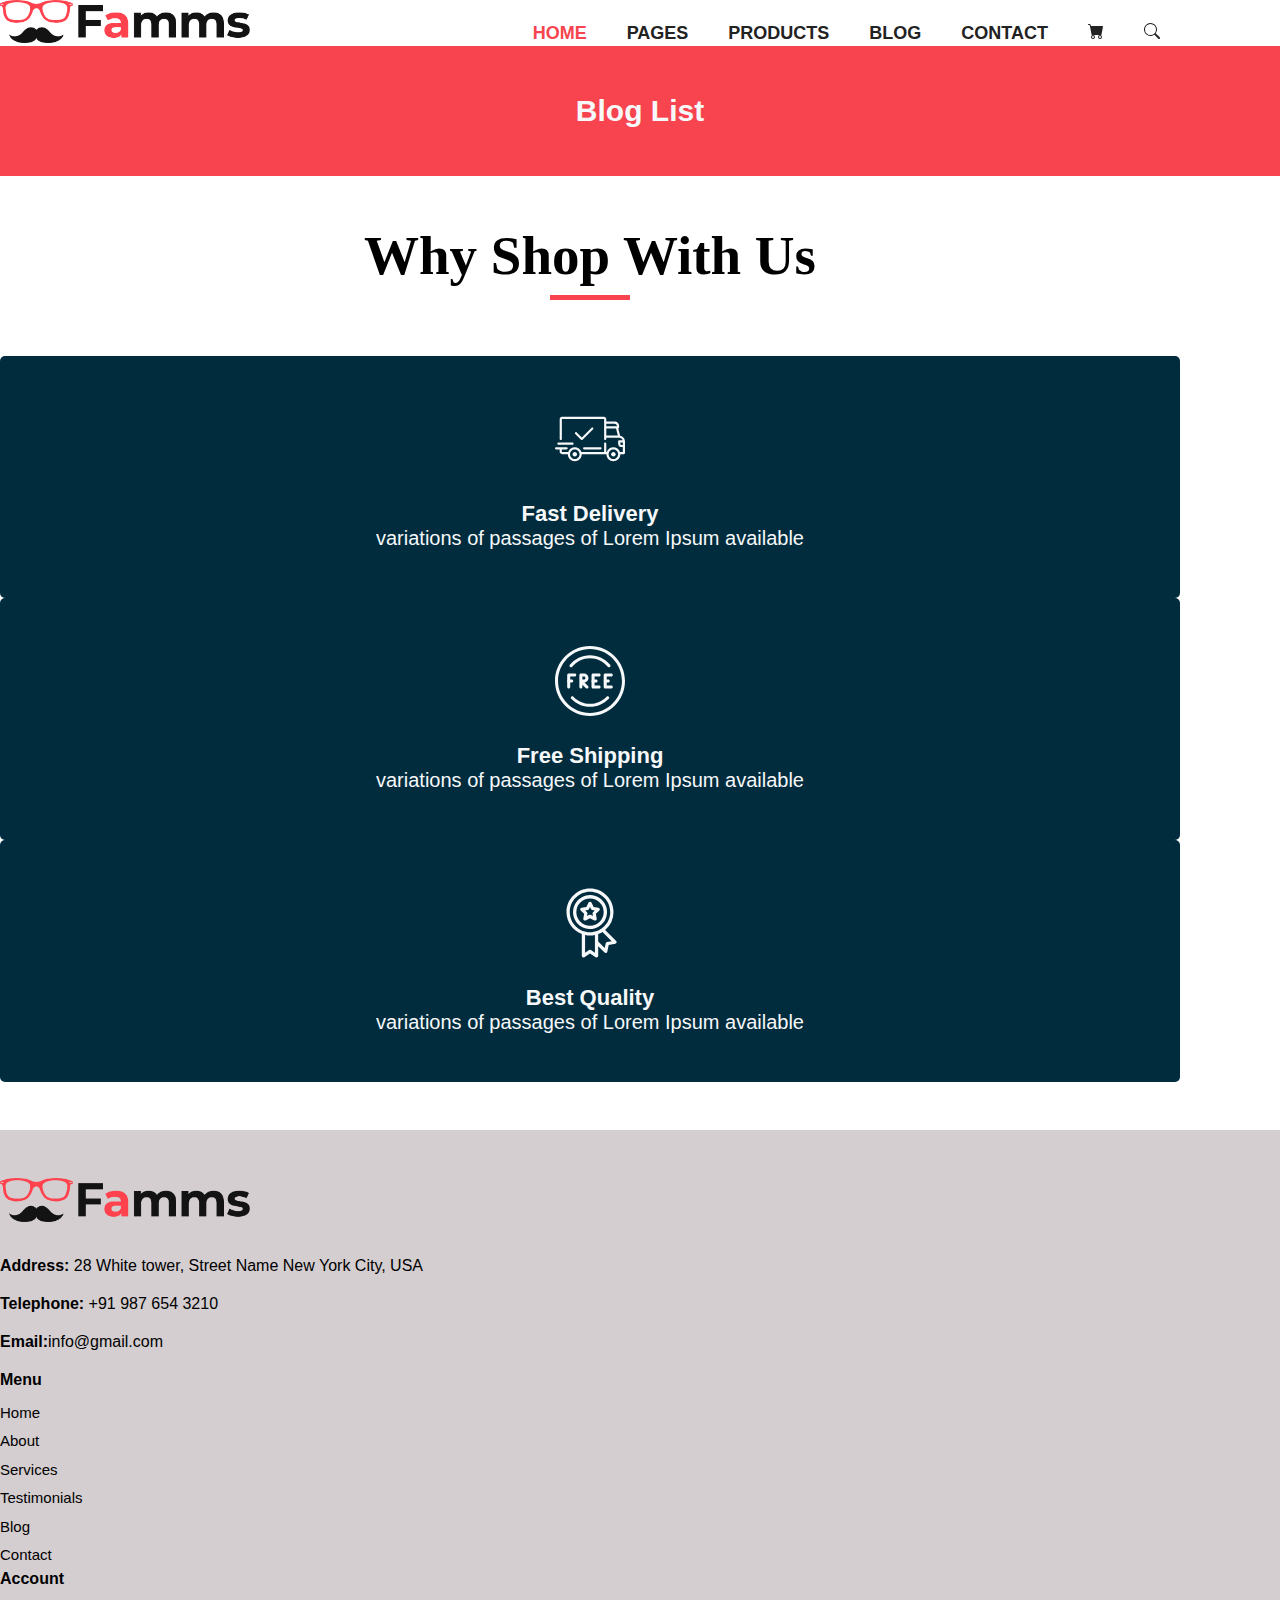
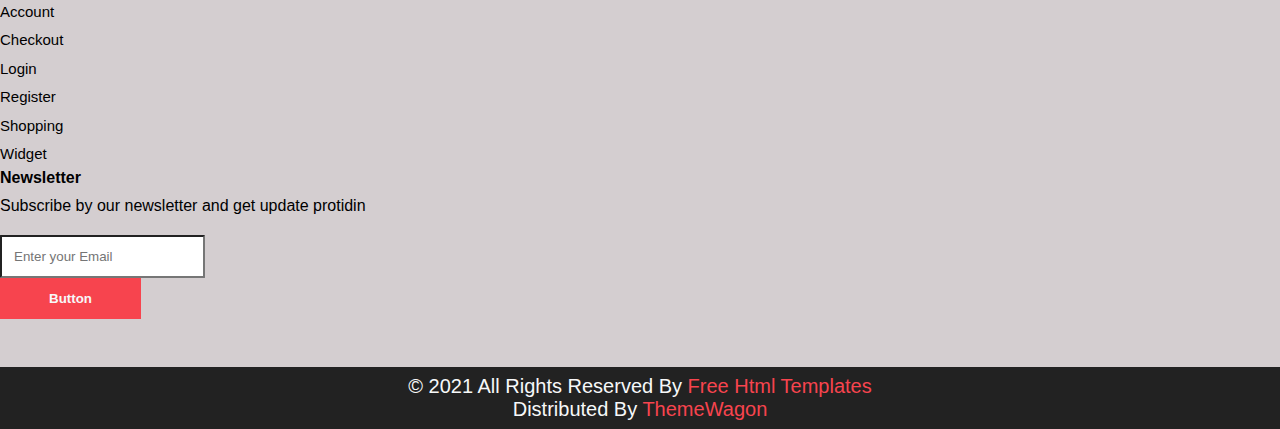
<file: blogs.html>
<!doctype html>
<html lang="en">

<head>
    <meta charset="utf-8">
    <meta name="viewport" content="width=device-width, initial-scale=1">
    <title>Bootstrap demo</title>
    <link href="https://cdn.jsdelivr.net/npm/bootstrap@5.3.0-alpha1/dist/css/bootstrap.min.css" rel="stylesheet"
        integrity="sha384-GLhlTQ8iRABdZLl6O3oVMWSktQOp6b7In1Zl3/Jr59b6EGGoI1aFkw7cmDA6j6gD" crossorigin="anonymous">


    <link rel="stylesheet" href="assets/css/style.css">

    <!-- Responsive Css Link -->
    <link rel="stylesheet" href="./assets/css/mediaQuery.css">

    <style>

    </style>
</head>

<body>
    <header>
        <div class="header_section">
            <div class="container">
                <div class="navbar">
                    <div class="heading">

                        <a href="/index.html">
                            <figure>
                                <img src="./assets/images/logo.png" alt="">
                            </figure>
                        </a>
                    </div>
                    <div class="menus">
                        <ul>
                            <li>
                                <a href="/index.html" class="active">Home</a>
                            </li>
                            <li>
                                <a href="/aboutus.html">Pages</a>
                            </li>
                            <li>
                                <a href="./products.html">Products</a>
                            </li>
                            <li>
                                <a href="/blogs.html">Blog</a>
                            </li>
                            <li>
                                <a href="/contact.html">Contact</a>
                            </li>
                            <li>
                                <a href=""><svg xmlns="http://www.w3.org/2000/svg" width="16" height="16"
                                        fill="currentColor" class="bi bi-cart-fill" viewBox="0 0 16 16">
                                        <path
                                            d="M0 1.5A.5.5 0 0 1 .5 1H2a.5.5 0 0 1 .485.379L2.89 3H14.5a.5.5 0 0 1 .491.592l-1.5 8A.5.5 0 0 1 13 12H4a.5.5 0 0 1-.491-.408L2.01 3.607 1.61 2H.5a.5.5 0 0 1-.5-.5zM5 12a2 2 0 1 0 0 4 2 2 0 0 0 0-4zm7 0a2 2 0 1 0 0 4 2 2 0 0 0 0-4zm-7 1a1 1 0 1 1 0 2 1 1 0 0 1 0-2zm7 0a1 1 0 1 1 0 2 1 1 0 0 1 0-2z" />
                                    </svg></a>
                            </li>

                            <li>
                                <a href=""><svg xmlns="http://www.w3.org/2000/svg" width="16" height="16"
                                        fill="currentColor" class="bi bi-search" viewBox="0 0 16 16">
                                        <path
                                            d="M11.742 10.344a6.5 6.5 0 1 0-1.397 1.398h-.001c.03.04.062.078.098.115l3.85 3.85a1 1 0 0 0 1.415-1.414l-3.85-3.85a1.007 1.007 0 0 0-.115-.1zM12 6.5a5.5 5.5 0 1 1-11 0 5.5 5.5 0 0 1 11 0z" />
                                    </svg></a>
                            </li>
                        </ul>
                    </div>
                </div>
            </div>
        </div>
    </header>

    <main>
        <!--  grid -->
        <section class="grid">
            <h1>Blog List</h1>
        </section>
        <!-- services -->
        <section class="services__wrapper">
            <div class="container">
                <div class="title__head">
                    <h2>
                        Why Shop With Us
                        <span></span>
                    </h2>
                </div>

                <div class="row">
                    <div class="col* col-md-4 col-lg-4 ">
                        <div class="item">
                            <svg version="1.1" id="Layer_1" xmlns="http://www.w3.org/2000/svg"
                                xmlns:xlink="http://www.w3.org/1999/xlink" x="0px" y="0px" viewBox="0 0 512 512"
                                style="enable-background:new 0 0 512 512;" xml:space="preserve">
                                <g>
                                    <g>
                                        <path d="M476.158,231.363l-13.259-53.035c3.625-0.77,6.345-3.986,6.345-7.839v-8.551c0-18.566-15.105-33.67-33.67-33.67h-60.392
                                             V110.63c0-9.136-7.432-16.568-16.568-16.568H50.772c-9.136,0-16.568,7.432-16.568,16.568V256c0,4.427,3.589,8.017,8.017,8.017
                                             c4.427,0,8.017-3.589,8.017-8.017V110.63c0-0.295,0.239-0.534,0.534-0.534h307.841c0.295,0,0.534,0.239,0.534,0.534v145.372
                                             c0,4.427,3.589,8.017,8.017,8.017c4.427,0,8.017-3.589,8.017-8.017v-9.088h94.569c0.008,0,0.014,0.002,0.021,0.002
                                             c0.008,0,0.015-0.001,0.022-0.001c11.637,0.008,21.518,7.646,24.912,18.171h-24.928c-4.427,0-8.017,3.589-8.017,8.017v17.102
                                             c0,13.851,11.268,25.119,25.119,25.119h9.086v35.273h-20.962c-6.886-19.883-25.787-34.205-47.982-34.205
                                             s-41.097,14.322-47.982,34.205h-3.86v-60.393c0-4.427-3.589-8.017-8.017-8.017c-4.427,0-8.017,3.589-8.017,8.017v60.391H192.817
                                             c-6.886-19.883-25.787-34.205-47.982-34.205s-41.097,14.322-47.982,34.205H50.772c-0.295,0-0.534-0.239-0.534-0.534v-17.637
                                             h34.739c4.427,0,8.017-3.589,8.017-8.017s-3.589-8.017-8.017-8.017H8.017c-4.427,0-8.017,3.589-8.017,8.017
                                             s3.589,8.017,8.017,8.017h26.188v17.637c0,9.136,7.432,16.568,16.568,16.568h43.304c-0.002,0.178-0.014,0.355-0.014,0.534
                                             c0,27.996,22.777,50.772,50.772,50.772s50.772-22.776,50.772-50.772c0-0.18-0.012-0.356-0.014-0.534h180.67
                                             c-0.002,0.178-0.014,0.355-0.014,0.534c0,27.996,22.777,50.772,50.772,50.772c27.995,0,50.772-22.776,50.772-50.772
                                             c0-0.18-0.012-0.356-0.014-0.534h26.203c4.427,0,8.017-3.589,8.017-8.017v-85.511C512,251.989,496.423,234.448,476.158,231.363z
                                             M375.182,144.301h60.392c9.725,0,17.637,7.912,17.637,17.637v0.534h-78.029V144.301z M375.182,230.881v-52.376h71.235
                                             l13.094,52.376H375.182z M144.835,401.904c-19.155,0-34.739-15.583-34.739-34.739s15.584-34.739,34.739-34.739
                                             c19.155,0,34.739,15.583,34.739,34.739S163.99,401.904,144.835,401.904z M427.023,401.904c-19.155,0-34.739-15.583-34.739-34.739
                                             s15.584-34.739,34.739-34.739c19.155,0,34.739,15.583,34.739,34.739S446.178,401.904,427.023,401.904z M495.967,299.29h-9.086
                                             c-5.01,0-9.086-4.076-9.086-9.086v-9.086h18.171V299.29z"></path>
                                    </g>
                                </g>
                                <g>
                                    <g>
                                        <path
                                            d="M144.835,350.597c-9.136,0-16.568,7.432-16.568,16.568c0,9.136,7.432,16.568,16.568,16.568
                                             c9.136,0,16.568-7.432,16.568-16.568C161.403,358.029,153.971,350.597,144.835,350.597z">
                                        </path>
                                    </g>
                                </g>
                                <g>
                                    <g>
                                        <path
                                            d="M427.023,350.597c-9.136,0-16.568,7.432-16.568,16.568c0,9.136,7.432,16.568,16.568,16.568
                                             c9.136,0,16.568-7.432,16.568-16.568C443.591,358.029,436.159,350.597,427.023,350.597z">
                                        </path>
                                    </g>
                                </g>
                                <g>
                                    <g>
                                        <path d="M332.96,316.393H213.244c-4.427,0-8.017,3.589-8.017,8.017s3.589,8.017,8.017,8.017H332.96
                                             c4.427,0,8.017-3.589,8.017-8.017S337.388,316.393,332.96,316.393z"></path>
                                    </g>
                                </g>
                                <g>
                                    <g>
                                        <path d="M127.733,282.188H25.119c-4.427,0-8.017,3.589-8.017,8.017s3.589,8.017,8.017,8.017h102.614
                                             c4.427,0,8.017-3.589,8.017-8.017S132.16,282.188,127.733,282.188z"></path>
                                    </g>
                                </g>
                                <g>
                                    <g>
                                        <path d="M278.771,173.37c-3.13-3.13-8.207-3.13-11.337,0.001l-71.292,71.291l-37.087-37.087c-3.131-3.131-8.207-3.131-11.337,0
                                             c-3.131,3.131-3.131,8.206,0,11.337l42.756,42.756c1.565,1.566,3.617,2.348,5.668,2.348s4.104-0.782,5.668-2.348l76.96-76.96
                                             C281.901,181.576,281.901,176.501,278.771,173.37z"></path>
                                    </g>
                                </g>
                                <g>
                                </g>
                                <g>
                                </g>
                                <g>
                                </g>
                                <g>
                                </g>
                                <g>
                                </g>
                                <g>
                                </g>
                                <g>
                                </g>
                                <g>
                                </g>
                                <g>
                                </g>
                                <g>
                                </g>
                                <g>
                                </g>
                                <g>
                                </g>
                                <g>
                                </g>
                                <g>
                                </g>
                                <g>
                                </g>
                            </svg>
                            <h3>
                                Fast Delivery
                            </h3>
                            <p>
                                variations of passages of Lorem Ipsum available
                            </p>
                        </div>
                    </div>
                    <div class="col* col-md-4 col-lg-4 ">
                        <div class="item">
                            <svg version="1.1" id="Capa_1" xmlns="http://www.w3.org/2000/svg"
                                xmlns:xlink="http://www.w3.org/1999/xlink" x="0px" y="0px" viewBox="0 0 490.667 490.667"
                                style="enable-background:new 0 0 490.667 490.667;" xml:space="preserve">
                                <g>
                                    <g>
                                        <path d="M138.667,192H96c-5.888,0-10.667,4.779-10.667,10.667V288c0,5.888,4.779,10.667,10.667,10.667s10.667-4.779,10.667-10.667
                                             v-74.667h32c5.888,0,10.667-4.779,10.667-10.667S144.555,192,138.667,192z">
                                        </path>
                                    </g>
                                </g>
                                <g>
                                    <g>
                                        <path d="M117.333,234.667H96c-5.888,0-10.667,4.779-10.667,10.667S90.112,256,96,256h21.333c5.888,0,10.667-4.779,10.667-10.667
                                             S123.221,234.667,117.333,234.667z"></path>
                                    </g>
                                </g>
                                <g>
                                    <g>
                                        <path d="M245.333,0C110.059,0,0,110.059,0,245.333s110.059,245.333,245.333,245.333s245.333-110.059,245.333-245.333
                                             S380.608,0,245.333,0z M245.333,469.333c-123.52,0-224-100.48-224-224s100.48-224,224-224s224,100.48,224,224
                                             S368.853,469.333,245.333,469.333z"></path>
                                    </g>
                                </g>
                                <g>
                                    <g>
                                        <path d="M386.752,131.989C352.085,88.789,300.544,64,245.333,64s-106.752,24.789-141.419,67.989
                                             c-3.691,4.587-2.965,11.307,1.643,14.997c4.587,3.691,11.307,2.965,14.976-1.643c30.613-38.144,76.096-60.011,124.8-60.011
                                             s94.187,21.867,124.779,60.011c2.112,2.624,5.205,3.989,8.32,3.989c2.368,0,4.715-0.768,6.677-2.347
                                             C389.717,143.296,390.443,136.576,386.752,131.989z"></path>
                                    </g>
                                </g>
                                <g>
                                    <g>
                                        <path
                                            d="M376.405,354.923c-4.224-4.032-11.008-3.861-15.061,0.405c-30.613,32.235-71.808,50.005-116.011,50.005
                                             s-85.397-17.771-115.989-50.005c-4.032-4.309-10.816-4.437-15.061-0.405c-4.309,4.053-4.459,10.816-0.405,15.083
                                             c34.667,36.544,81.344,56.661,131.456,56.661s96.789-20.117,131.477-56.661C380.864,365.739,380.693,358.976,376.405,354.923z">
                                        </path>
                                    </g>
                                </g>
                                <g>
                                    <g>
                                        <path d="M206.805,255.723c15.701-2.027,27.861-15.488,27.861-31.723c0-17.643-14.357-32-32-32h-21.333
                                             c-5.888,0-10.667,4.779-10.667,10.667v42.581c0,0.043,0,0.107,0,0.149V288c0,5.888,4.779,10.667,10.667,10.667
                                             S192,293.888,192,288v-16.917l24.448,24.469c2.091,2.069,4.821,3.115,7.552,3.115c2.731,0,5.461-1.045,7.531-3.136
                                             c4.16-4.16,4.16-10.923,0-15.083L206.805,255.723z M192,234.667v-21.333h10.667c5.867,0,10.667,4.779,10.667,10.667
                                             s-4.8,10.667-10.667,10.667H192z"></path>
                                    </g>
                                </g>
                                <g>
                                    <g>
                                        <path d="M309.333,277.333h-32v-64h32c5.888,0,10.667-4.779,10.667-10.667S315.221,192,309.333,192h-42.667
                                             c-5.888,0-10.667,4.779-10.667,10.667V288c0,5.888,4.779,10.667,10.667,10.667h42.667c5.888,0,10.667-4.779,10.667-10.667
                                             S315.221,277.333,309.333,277.333z"></path>
                                    </g>
                                </g>
                                <g>
                                    <g>
                                        <path d="M288,234.667h-21.333c-5.888,0-10.667,4.779-10.667,10.667S260.779,256,266.667,256H288
                                             c5.888,0,10.667-4.779,10.667-10.667S293.888,234.667,288,234.667z"></path>
                                    </g>
                                </g>
                                <g>
                                    <g>
                                        <path d="M394.667,277.333h-32v-64h32c5.888,0,10.667-4.779,10.667-10.667S400.555,192,394.667,192H352
                                             c-5.888,0-10.667,4.779-10.667,10.667V288c0,5.888,4.779,10.667,10.667,10.667h42.667c5.888,0,10.667-4.779,10.667-10.667
                                             S400.555,277.333,394.667,277.333z"></path>
                                    </g>
                                </g>
                                <g>
                                    <g>
                                        <path d="M373.333,234.667H352c-5.888,0-10.667,4.779-10.667,10.667S346.112,256,352,256h21.333
                                             c5.888,0,10.667-4.779,10.667-10.667S379.221,234.667,373.333,234.667z">
                                        </path>
                                    </g>
                                </g>
                                <g>
                                </g>
                                <g>
                                </g>
                                <g>
                                </g>
                                <g>
                                </g>
                                <g>
                                </g>
                                <g>
                                </g>
                                <g>
                                </g>
                                <g>
                                </g>
                                <g>
                                </g>
                                <g>
                                </g>
                                <g>
                                </g>
                                <g>
                                </g>
                                <g>
                                </g>
                                <g>
                                </g>
                                <g>
                                </g>
                            </svg>
                            <h3> Free Shipping</h3>
                            <p> variations of passages of Lorem Ipsum available</p>
                        </div>
                    </div>
                    <div class="col* col-md-4 col-lg-4 ">
                        <div class="item">
                            <svg id="_30_Premium" height="512" viewBox="0 0 512 512" width="512"
                                xmlns="http://www.w3.org/2000/svg" data-name="30_Premium">
                                <g id="filled">
                                    <path
                                        d="m252.92 300h3.08a124.245 124.245 0 1 0 -4.49-.09c.075.009.15.023.226.03.394.039.789.06 1.184.06zm-96.92-124a100 100 0 1 1 100 100 100.113 100.113 0 0 1 -100-100z">
                                    </path>
                                    <path
                                        d="m447.445 387.635-80.4-80.4a171.682 171.682 0 0 0 60.955-131.235c0-94.841-77.159-172-172-172s-172 77.159-172 172c0 73.747 46.657 136.794 112 161.2v158.8c-.3 9.289 11.094 15.384 18.656 9.984l41.344-27.562 41.344 27.562c7.574 5.4 18.949-.7 18.656-9.984v-70.109l46.6 46.594c6.395 6.789 18.712 3.025 20.253-6.132l9.74-48.724 48.725-9.742c9.163-1.531 12.904-13.893 6.127-20.252zm-339.445-211.635c0-81.607 66.393-148 148-148s148 66.393 148 148-66.393 148-148 148-148-66.393-148-148zm154.656 278.016a12 12 0 0 0 -13.312 0l-29.344 19.562v-129.378a172.338 172.338 0 0 0 72 0v129.38zm117.381-58.353a12 12 0 0 0 -9.415 9.415l-6.913 34.58-47.709-47.709v-54.749a171.469 171.469 0 0 0 31.467-15.6l67.151 67.152z">
                                    </path>
                                    <path
                                        d="m287.62 236.985c8.349 4.694 19.251-3.212 17.367-12.618l-5.841-35.145 25.384-25c7.049-6.5 2.89-19.3-6.634-20.415l-35.23-5.306-15.933-31.867c-4.009-8.713-17.457-8.711-21.466 0l-15.933 31.866-35.23 5.306c-9.526 1.119-13.681 13.911-6.634 20.415l25.384 25-5.841 35.145c-1.879 9.406 9 17.31 17.367 12.618l31.62-16.414zm-53-32.359 2.928-17.615a12 12 0 0 0 -3.417-10.516l-12.721-12.531 17.658-2.66a12 12 0 0 0 8.947-6.5l7.985-15.971 7.985 15.972a12 12 0 0 0 8.947 6.5l17.658 2.66-12.723 12.535a12 12 0 0 0 -3.417 10.516l2.928 17.615-15.849-8.231a12 12 0 0 0 -11.058 0z">
                                    </path>
                                </g>
                            </svg>
                            <h3>Best Quality</h3>
                            <p>
                                variations of passages of Lorem Ipsum available
                            </p>
                        </div>
                    </div>
                </div>
            </div>
        </section>
    </main>

    <!-- footer -->
    <footer>
        <div class="footer__wrapper">
            <div class="container">
                <div class="row">
                    <div class="col*  col-md-4 col-lg-4">
                        <div class="footer_imgDiv">
                            <div class="figure">
                                <img src="./assets/images/logo.png" alt="">
                            </div>

                        </div>
                        <p><strong>Address:</strong> 28 White tower, Street Name New York City, USA</p>
                        <p><strong>Telephone:</strong> +91 987 654 3210</p>
                        <p><strong>Email:</strong>info@gmail.com</p>
                    </div>

                    <div class="col*  col-md-2   col-lg-2 menu-items">
                        <h3>Menu</h3>
                        <ul>
                            <li><a href="">Home </a></li>
                            <li><a href="">About </a></li>
                            <li><a href="">Services</a></li>
                            <li><a href="">Testimonials</a></li>
                            <li><a href="">Blog</a></li>
                            <li><a href="">Contact </a></li>
                        </ul>
                    </div>
                    <div class="col* col-md-2 col-lg-2 menu-items">
                        <h3>Account</h3>
                        <ul>
                            <li><a href="">Account </a></li>
                            <li><a href="">Checkout </a></li>
                            <li><a href="">Login </a></li>
                            <li><a href="">Register </a></li>
                            <li><a href="">Shopping </a></li>
                            <li><a href="">Widget </a></li>
                        </ul>
                    </div>
                    <div class="col*  col-md-4 col-lg-4">
                        <h3>Newsletter</h3>
                        <p>Subscribe by our newsletter and get update protidin</p>
                        <div class="input-group ">
                            <input type="text" class="form-control" placeholder="Enter your Email">
                            <div class="input-group-append">
                                <button class="button" type="button">Button</button>
                            </div>
                        </div>
                    </div>
                </div>
            </div>
        </div>

        <div class="footer_bottom">
            <p>© 2021 All Rights Reserved By <span>Free Html Templates</span></p>
            <p>Distributed By <span>ThemeWagon</span></p>
        </div>
    </footer>
    <script src="https://cdn.jsdelivr.net/npm/@popperjs/core@2.11.6/dist/umd/popper.min.js"
        integrity="sha384-oBqDVmMz9ATKxIep9tiCxS/Z9fNfEXiDAYTujMAeBAsjFuCZSmKbSSUnQlmh/jp3"
        crossorigin="anonymous"></script>
    <script src="https://cdn.jsdelivr.net/npm/bootstrap@5.3.0-alpha1/dist/js/bootstrap.min.js"
        integrity="sha384-mQ93GR66B00ZXjt0YO5KlohRA5SY2XofN4zfuZxLkoj1gXtW8ANNCe9d5Y3eG5eD"
        crossorigin="anonymous"></script>
</body>

</html>
</file>
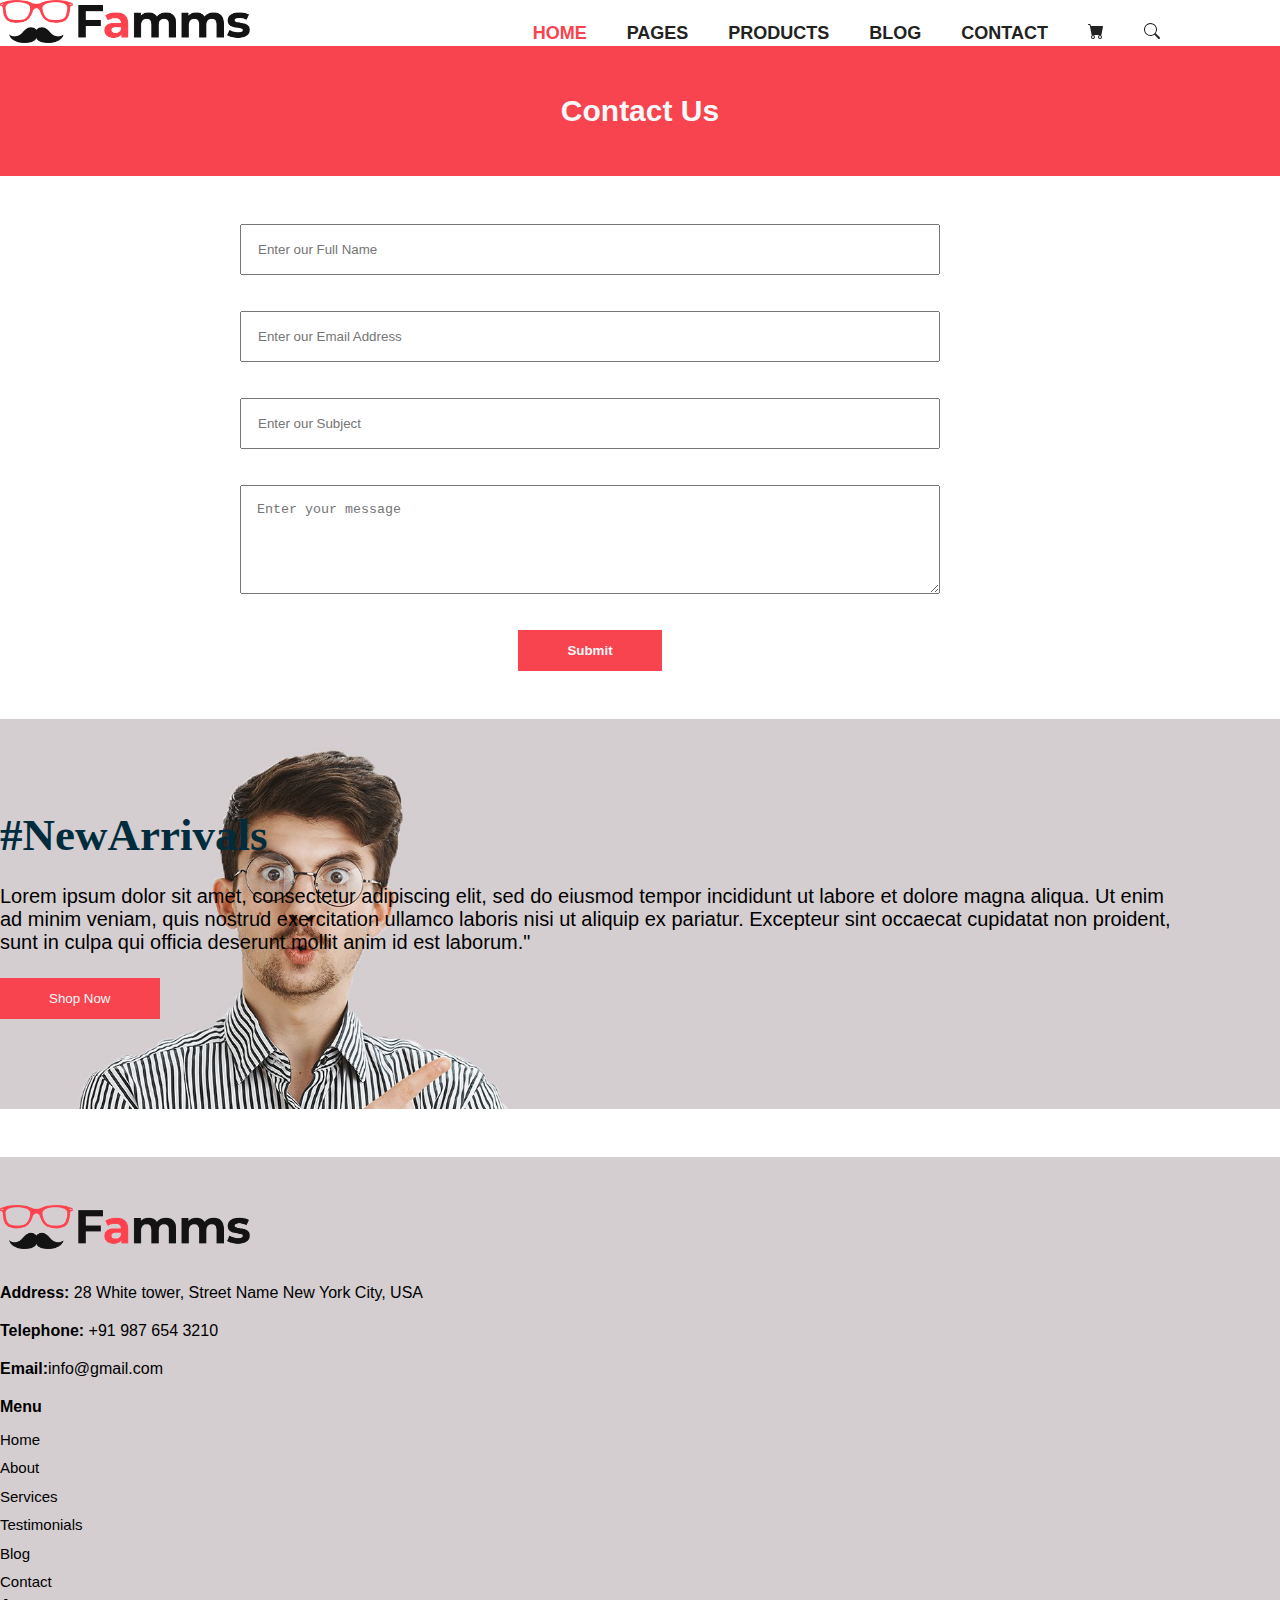
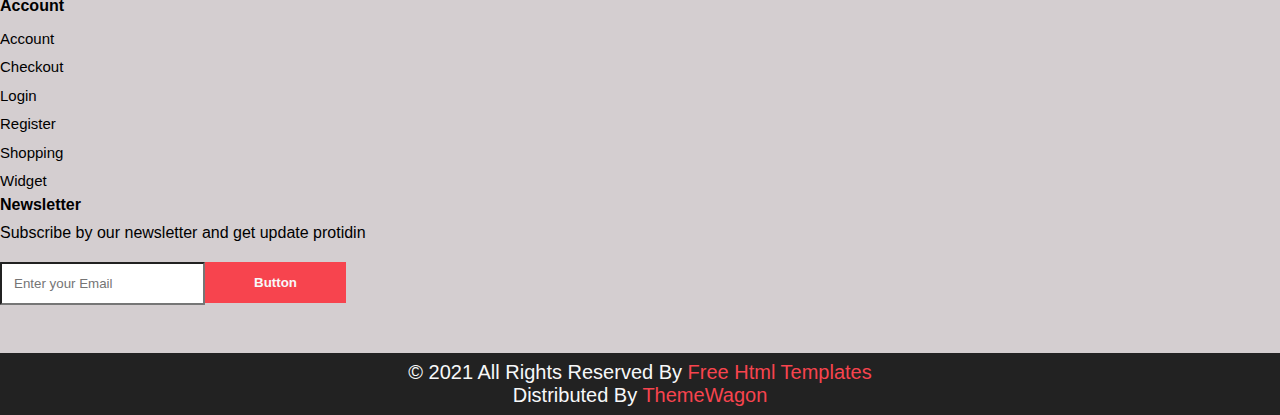
<file: contact.html>
<!doctype html>
<html lang="en">

<head>
    <meta charset="utf-8">
    <meta name="viewport" content="width=device-width, initial-scale=1">
    <title>Bootstrap demo</title>
    <link href="https://cdn.jsdelivr.net/npm/bootstrap@5.3.0-alpha1/dist/css/bootstrap.min.css" rel="stylesheet"
        integrity="sha384-GLhlTQ8iRABdZLl6O3oVMWSktQOp6b7In1Zl3/Jr59b6EGGoI1aFkw7cmDA6j6gD" crossorigin="anonymous">


    <link rel="stylesheet" href="assets/css/style.css">
    <link rel="stylesheet" href="assets/css/contact.css">

    <!-- Responsive Css Link -->
    <link rel="stylesheet" href="./assets/css/mediaQuery.css">
    <style>

    </style>
</head>

<body>
    <header>
        <div class="header_section">
            <div class="container">
                <div class="navbar">
                    <div class="heading">

                        <a href="/index.html">
                            <figure>
                                <img src="./assets/images/logo.png" alt="">
                            </figure>
                        </a>
                    </div>
                    <div class="menus">
                        <ul>
                            <li>
                                <a href="/index.html" class="active">Home</a>
                            </li>
                            <li>
                                <a href="/aboutus.html">Pages</a>
                            </li>
                            <li>
                                <a href="./products.html">Products</a>
                            </li>
                            <li>
                                <a href="/blogs.html">Blog</a>
                            </li>
                            <li>
                                <a href="/contact.html">Contact</a>
                            </li>
                            <li>
                                <a href=""><svg xmlns="http://www.w3.org/2000/svg" width="16" height="16"
                                        fill="currentColor" class="bi bi-cart-fill" viewBox="0 0 16 16">
                                        <path
                                            d="M0 1.5A.5.5 0 0 1 .5 1H2a.5.5 0 0 1 .485.379L2.89 3H14.5a.5.5 0 0 1 .491.592l-1.5 8A.5.5 0 0 1 13 12H4a.5.5 0 0 1-.491-.408L2.01 3.607 1.61 2H.5a.5.5 0 0 1-.5-.5zM5 12a2 2 0 1 0 0 4 2 2 0 0 0 0-4zm7 0a2 2 0 1 0 0 4 2 2 0 0 0 0-4zm-7 1a1 1 0 1 1 0 2 1 1 0 0 1 0-2zm7 0a1 1 0 1 1 0 2 1 1 0 0 1 0-2z" />
                                    </svg></a>
                            </li>

                            <li>
                                <a href=""><svg xmlns="http://www.w3.org/2000/svg" width="16" height="16"
                                        fill="currentColor" class="bi bi-search" viewBox="0 0 16 16">
                                        <path
                                            d="M11.742 10.344a6.5 6.5 0 1 0-1.397 1.398h-.001c.03.04.062.078.098.115l3.85 3.85a1 1 0 0 0 1.415-1.414l-3.85-3.85a1.007 1.007 0 0 0-.115-.1zM12 6.5a5.5 5.5 0 1 1-11 0 5.5 5.5 0 0 1 11 0z" />
                                    </svg></a>
                            </li>
                        </ul>
                    </div>
                </div>
            </div>
        </div>
    </header>

    <main>
        <!--  grid -->
        <section class="grid">
            <h1>Contact Us</h1>
        </section>
        <!-- contact us -->
        <section class="contact__wrapper">
            <div class="container">

                <form action="">
                    <input type="text" placeholder="Enter our Full Name">
                    <input type="text" placeholder="Enter our Email Address">
                    <input type="text" placeholder="Enter our Subject">
                    <textarea name="" rows="5" placeholder="Enter your message"></textarea>
                    <input type="submit" class="button">
                </form>
            </div>
        </section>

        <!-- new arrivals -->
        <section class="newarrivals__wrapper"
            style="background-image: url(assets/images/arrival-bg.png); background-size: cover;">
            <div class="container">
                <div class="row">
                    <div class="col* col-md-6 col-lg-6"></div>
                    <div class="col* col-md-6 col-lg-6">
                        <div class="newarrivals">
                            <div class="title__head">
                                <h2> #NewArrivals </h2>
                            </div>
                            <p>Lorem ipsum dolor sit amet, consectetur adipiscing elit, sed do eiusmod tempor
                                incididunt ut labore et dolore magna aliqua. Ut enim ad minim veniam, quis nostrud
                                exercitation ullamco laboris nisi ut aliquip ex
                                pariatur. Excepteur sint occaecat cupidatat non proident, sunt in culpa qui officia
                                deserunt mollit anim id est laborum."</p>
                            <button type="submit" class="button">Shop Now</button>
                        </div>
                    </div>
                </div>
            </div>
        </section>
    </main>

    <!-- footer -->
    <footer>
        <div class="footer__wrapper">
            <div class="container">
                <div class="row">
                    <div class="col*  col-md-3 col-lg-3">
                        <div class="footer_imgDiv">
                            <div class="figure">
                                <img src="./assets/images/logo.png" alt="">
                            </div>

                        </div>
                        <p><strong>Address:</strong> 28 White tower, Street Name New York City, USA</p>
                        <p><strong>Telephone:</strong> +91 987 654 3210</p>
                        <p><strong>Email:</strong>info@gmail.com</p>
                    </div>

                    <div class="col*  col-md-3 col-lg-3 menu-items">
                        <h3>Menu</h3>
                        <ul>
                            <li><a href="">Home </a></li>
                            <li><a href="">About </a></li>
                            <li><a href="">Services</a></li>
                            <li><a href="">Testimonials</a></li>
                            <li><a href="">Blog</a></li>
                            <li><a href="">Contact </a></li>
                        </ul>
                    </div>
                    <div class="col* col-md-3 col-lg-3 menu-items">
                        <h3>Account</h3>
                        <ul>
                            <li><a href="">Account </a></li>
                            <li><a href="">Checkout </a></li>
                            <li><a href="">Login </a></li>
                            <li><a href="">Register </a></li>
                            <li><a href="">Shopping </a></li>
                            <li><a href="">Widget </a></li>
                        </ul>
                    </div>
                    <div class="col*  col-md-3 col-lg-3">
                        <h3>Newsletter</h3>
                        <p>Subscribe by our newsletter and get update protidin</p>
                        <div class="input_groups">
                            <div class="">
                                <input type="text" class="form-control" placeholder="Enter your Email">
                            </div>
                            <div class="">
                                <button class="button" type="button">Button</button>
                            </div>
                        </div>
                    </div>
                </div>
            </div>
        </div>

        <div class="footer_bottom">
            <p>© 2021 All Rights Reserved By <span>Free Html Templates</span></p>
            <p>Distributed By <span>ThemeWagon</span></p>
        </div>
    </footer>
    <script src="https://cdn.jsdelivr.net/npm/@popperjs/core@2.11.6/dist/umd/popper.min.js"
        integrity="sha384-oBqDVmMz9ATKxIep9tiCxS/Z9fNfEXiDAYTujMAeBAsjFuCZSmKbSSUnQlmh/jp3"
        crossorigin="anonymous"></script>
    <script src="https://cdn.jsdelivr.net/npm/bootstrap@5.3.0-alpha1/dist/js/bootstrap.min.js"
        integrity="sha384-mQ93GR66B00ZXjt0YO5KlohRA5SY2XofN4zfuZxLkoj1gXtW8ANNCe9d5Y3eG5eD"
        crossorigin="anonymous"></script>
</body>

</html>
</file>
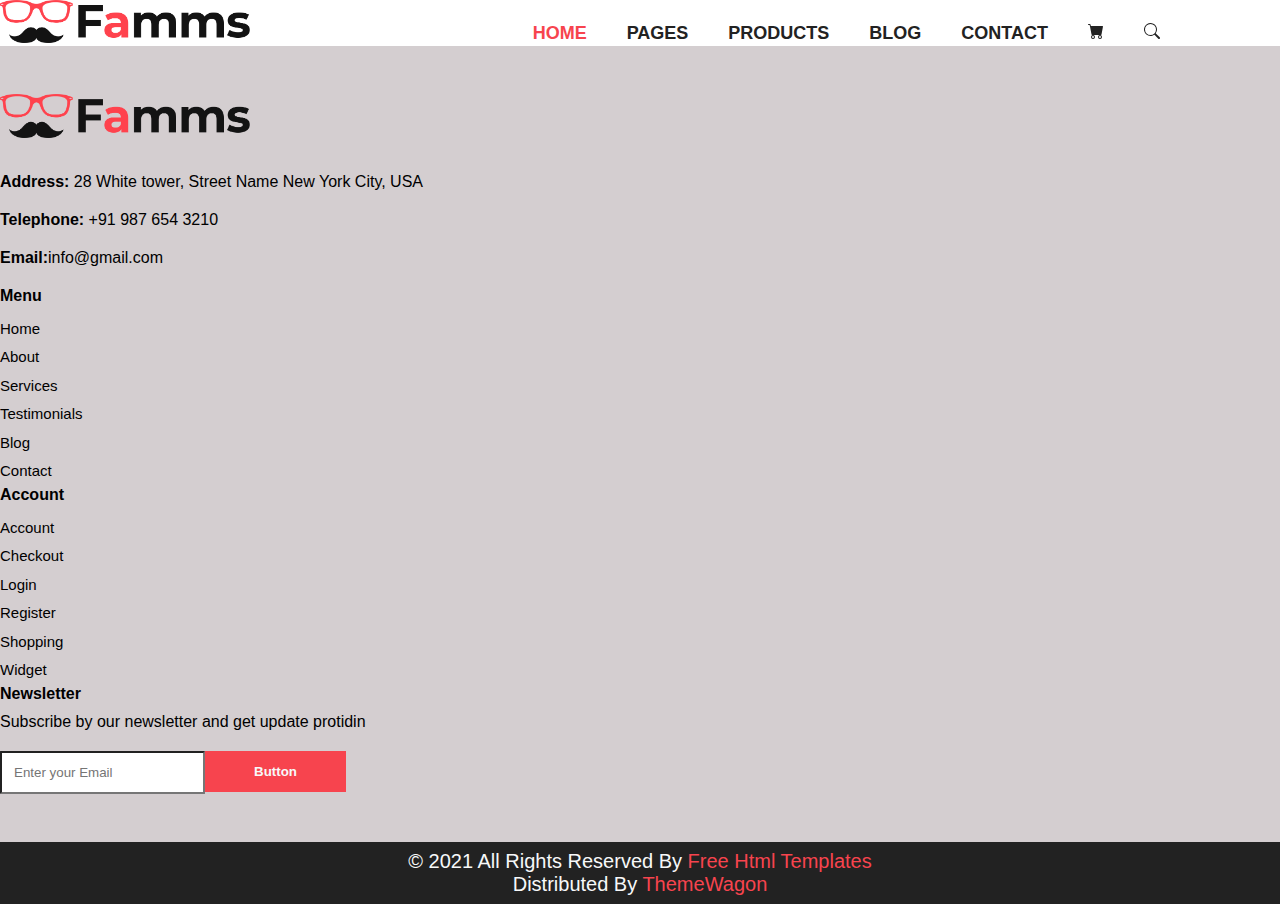
<file: footer.html>
<!doctype html>
<html lang="en">

<head>
    <meta charset="utf-8">
    <meta name="viewport" content="width=device-width, initial-scale=1">
    <title>Bootstrap demo</title>
    <link href="https://cdn.jsdelivr.net/npm/bootstrap@5.3.0-alpha1/dist/css/bootstrap.min.css" rel="stylesheet"
        integrity="sha384-GLhlTQ8iRABdZLl6O3oVMWSktQOp6b7In1Zl3/Jr59b6EGGoI1aFkw7cmDA6j6gD" crossorigin="anonymous">


    <link rel="stylesheet" href="assets/css/style.css">
    <link rel="stylesheet" href="assets/css/contact.css">

    <!-- Responsive Css Link -->
    <link rel="stylesheet" href="./assets/css/mediaQuery.css">
    <style>

    </style>
</head>

<body>
    <header>
        <div class="header_section">
            <div class="container">
                <div class="navbar">
                    <div class="heading">

                        <a href="/index.html">
                            <figure>
                                <img src="./assets/images/logo.png" alt="">
                            </figure>
                        </a>
                    </div>
                    <div class="menus">
                        <ul>
                            <li>
                                <a href="/index.html" class="active">Home</a>
                            </li>
                            <li>
                                <a href="/aboutus.html">Pages</a>
                            </li>
                            <li>
                                <a href="./products.html">Products</a>
                            </li>
                            <li>
                                <a href="/blogs.html">Blog</a>
                            </li>
                            <li>
                                <a href="/contact.html">Contact</a>
                            </li>
                            <li>
                                <a href=""><svg xmlns="http://www.w3.org/2000/svg" width="16" height="16"
                                        fill="currentColor" class="bi bi-cart-fill" viewBox="0 0 16 16">
                                        <path
                                            d="M0 1.5A.5.5 0 0 1 .5 1H2a.5.5 0 0 1 .485.379L2.89 3H14.5a.5.5 0 0 1 .491.592l-1.5 8A.5.5 0 0 1 13 12H4a.5.5 0 0 1-.491-.408L2.01 3.607 1.61 2H.5a.5.5 0 0 1-.5-.5zM5 12a2 2 0 1 0 0 4 2 2 0 0 0 0-4zm7 0a2 2 0 1 0 0 4 2 2 0 0 0 0-4zm-7 1a1 1 0 1 1 0 2 1 1 0 0 1 0-2zm7 0a1 1 0 1 1 0 2 1 1 0 0 1 0-2z" />
                                    </svg></a>
                            </li>

                            <li>
                                <a href=""><svg xmlns="http://www.w3.org/2000/svg" width="16" height="16"
                                        fill="currentColor" class="bi bi-search" viewBox="0 0 16 16">
                                        <path
                                            d="M11.742 10.344a6.5 6.5 0 1 0-1.397 1.398h-.001c.03.04.062.078.098.115l3.85 3.85a1 1 0 0 0 1.415-1.414l-3.85-3.85a1.007 1.007 0 0 0-.115-.1zM12 6.5a5.5 5.5 0 1 1-11 0 5.5 5.5 0 0 1 11 0z" />
                                    </svg></a>
                            </li>
                        </ul>
                    </div>
                </div>
            </div>
        </div>
    </header>


    <!-- footer -->
    <footer>
        <div class="footer__wrapper">
            <div class="container">
                <div class="row">
                    <div class="col*  col-md-4 col-lg-4">
                        <div class="footer_imgDiv">
                            <div class="figure">
                                <img src="./assets/images/logo.png" alt="">
                            </div>

                        </div>
                        <p><strong>Address:</strong> 28 White tower, Street Name New York City, USA</p>
                        <p><strong>Telephone:</strong> +91 987 654 3210</p>
                        <p><strong>Email:</strong>info@gmail.com</p>
                    </div>

                    <div class="col*  col-md-8 col-lg-8">
                        <div class="row">
                            <div class="col* col-md-7 col-lg-7">
                                <div class="row">
                                    <div class="col col-md-6 col-lg-6 menu-items">
                                        <h3>Menu</h3>
                                        <ul>
                                            <li><a href="">Home </a></li>
                                            <li><a href="">About </a></li>
                                            <li><a href="">Services</a></li>
                                            <li><a href="">Testimonials</a></li>
                                            <li><a href="">Blog</a></li>
                                            <li><a href="">Contact </a></li>
                                        </ul>
                                    </div>
                                    <div class="col col-md-6 col-lg-6 menu-items">
                                        <h3>Account</h3>
                                        <ul>
                                            <li><a href="">Account </a></li>
                                            <li><a href="">Checkout </a></li>
                                            <li><a href="">Login </a></li>
                                            <li><a href="">Register </a></li>
                                            <li><a href="">Shopping </a></li>
                                            <li><a href="">Widget </a></li>
                                        </ul>
                                    </div>
                                </div>
                            </div>
                            <div class="col* col-md-5 col-lg-5">
                                <h3>Newsletter</h3>
                                <p>Subscribe by our newsletter and get update protidin</p>
                                <div class="input_groups">
                                    <div class="">
                                        <input type="text" class="form-control" placeholder="Enter your Email">
                                    </div>
                                    <div class="">
                                        <button class="button" type="button">Button</button>
                                    </div>
                                </div>
                            </div>
                        </div>
                    </div>
                </div>
            </div>
        </div>

        <div class="footer_bottom">
            <p>© 2021 All Rights Reserved By <span>Free Html Templates</span></p>
            <p>Distributed By <span>ThemeWagon</span></p>
        </div>
    </footer>
    <script src="https://cdn.jsdelivr.net/npm/@popperjs/core@2.11.6/dist/umd/popper.min.js"
        integrity="sha384-oBqDVmMz9ATKxIep9tiCxS/Z9fNfEXiDAYTujMAeBAsjFuCZSmKbSSUnQlmh/jp3"
        crossorigin="anonymous"></script>
    <script src="https://cdn.jsdelivr.net/npm/bootstrap@5.3.0-alpha1/dist/js/bootstrap.min.js"
        integrity="sha384-mQ93GR66B00ZXjt0YO5KlohRA5SY2XofN4zfuZxLkoj1gXtW8ANNCe9d5Y3eG5eD"
        crossorigin="anonymous"></script>
</body>

</html>

<!-- <div class="col*  col-md-3 col-lg-3 menu-items">
                        <h3>Menu</h3>
                        <ul>
                            <li><a href="">Home </a></li>
                            <li><a href="">About </a></li>
                            <li><a href="">Services</a></li>
                            <li><a href="">Testimonials</a></li>
                            <li><a href="">Blog</a></li>
                            <li><a href="">Contact </a></li>
                        </ul>
                    </div>
                    <div class="col* col-md-3 col-lg-3 menu-items">
                        <h3>Account</h3>
                        <ul>
                            <li><a href="">Account </a></li>
                            <li><a href="">Checkout </a></li>
                            <li><a href="">Login </a></li>
                            <li><a href="">Register </a></li>
                            <li><a href="">Shopping </a></li>
                            <li><a href="">Widget </a></li>
                        </ul>
                    </div>
                    <div class="col*  col-md-3 col-lg-3">
                        <h3>Newsletter</h3>
                        <p>Subscribe by our newsletter and get update protidin</p>
                        <div class="input_groups">
                            <div class="">
                                <input type="text" class="form-control" placeholder="Enter your Email">
                            </div>
                            <div class="">
                                <button class="button" type="button">Button</button>
                            </div>
                        </div>
                    </div> -->
</file>
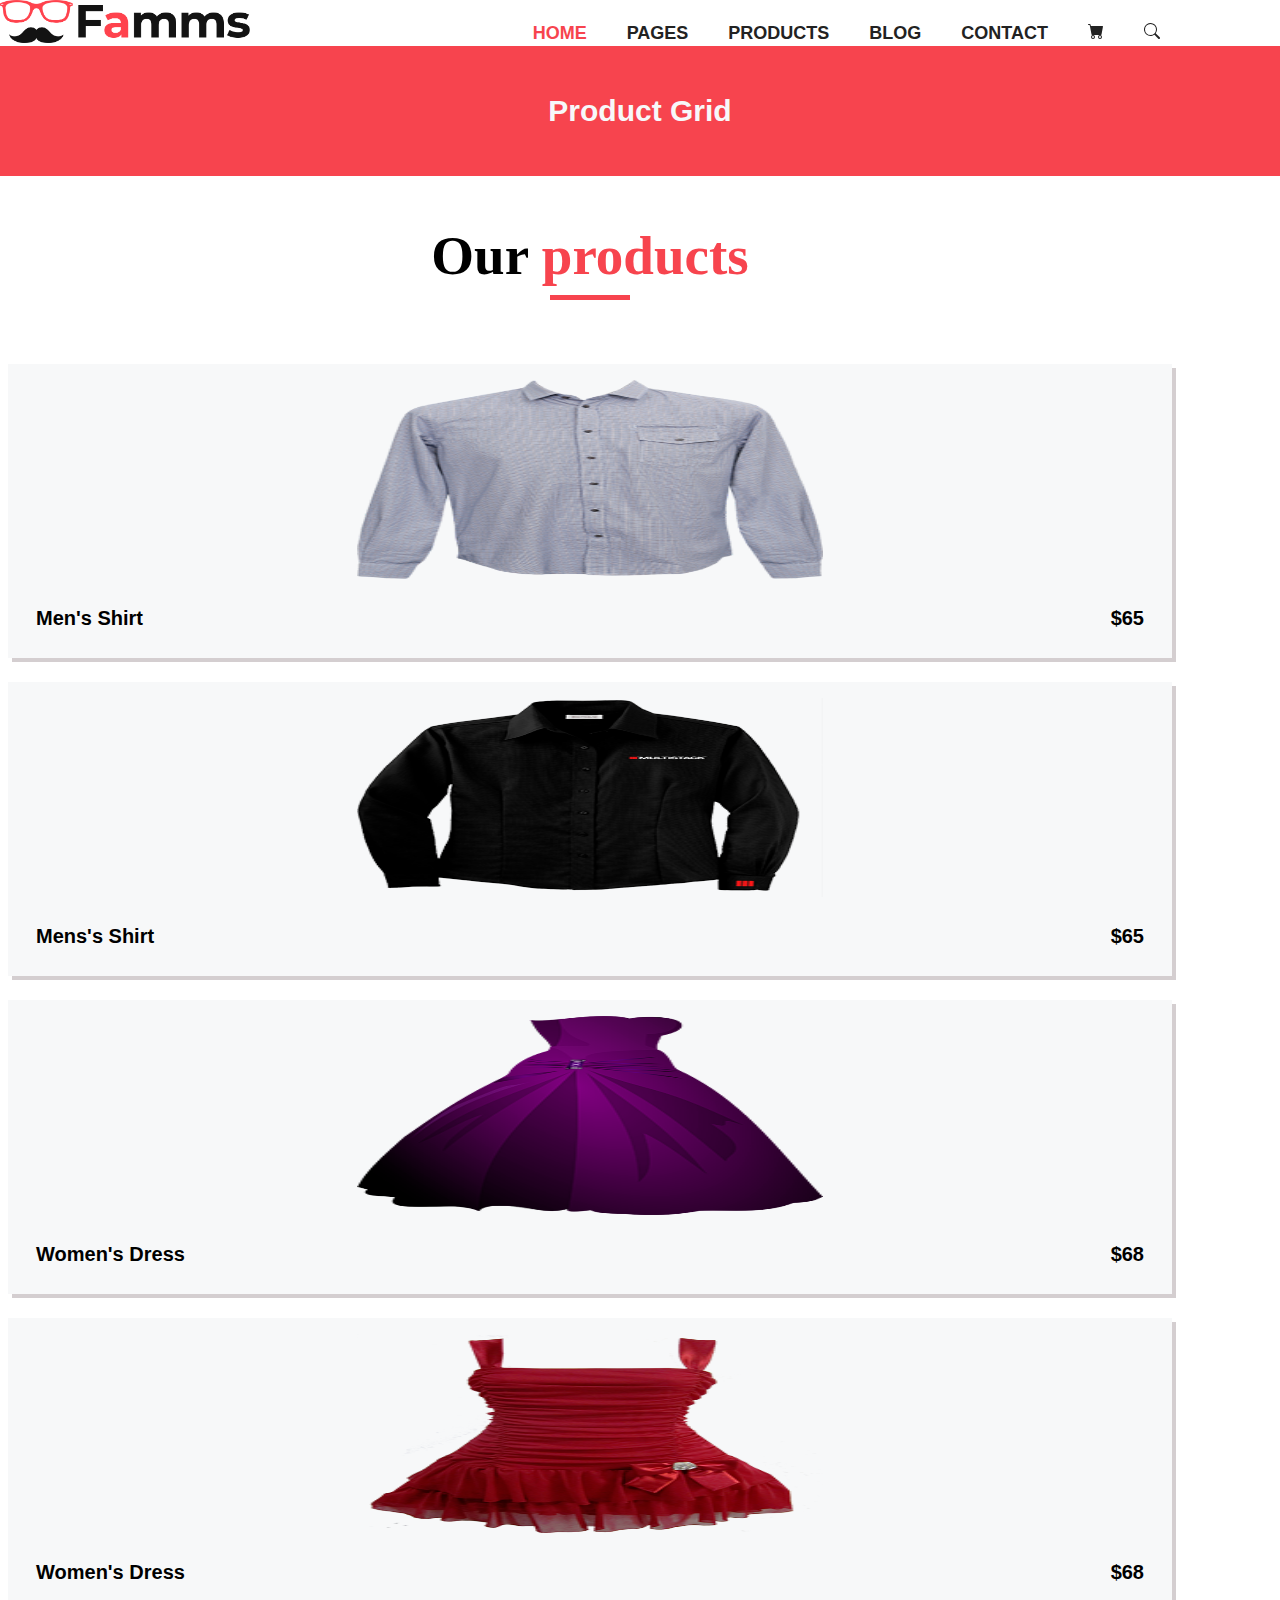
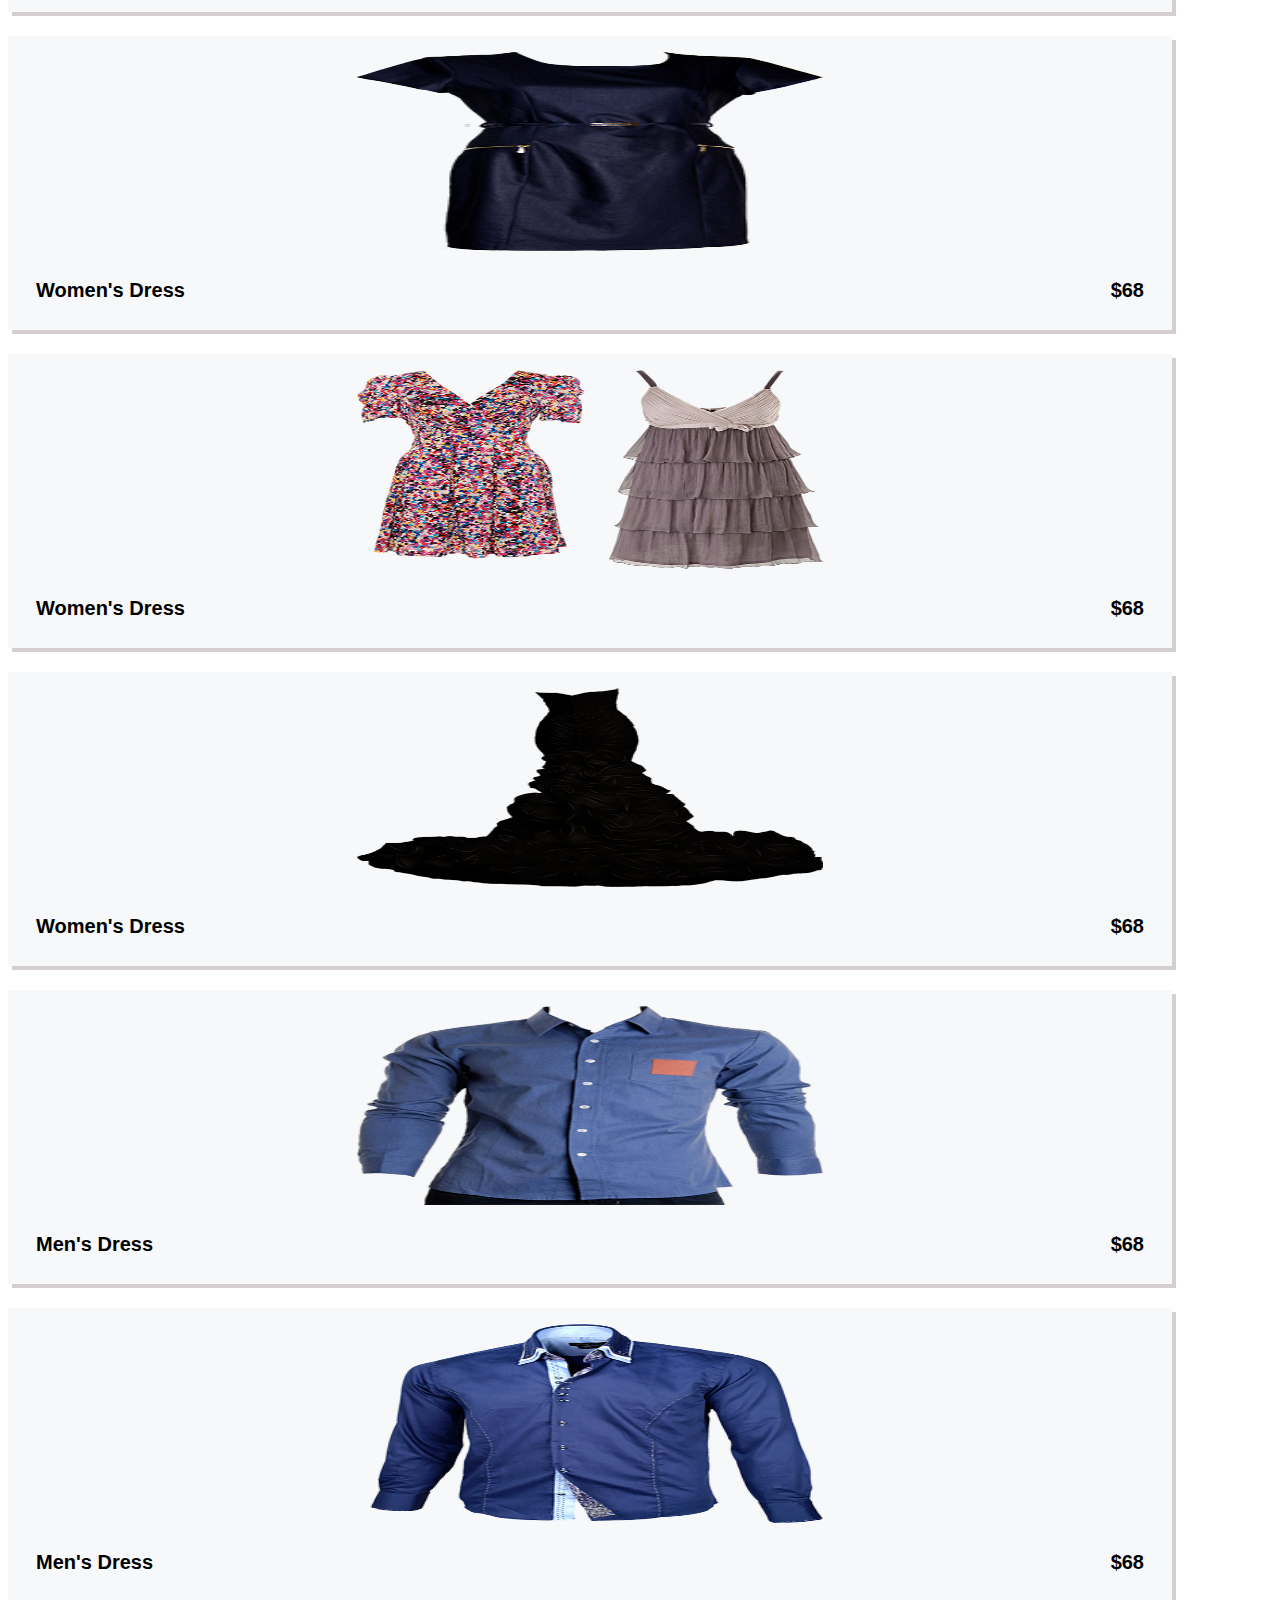
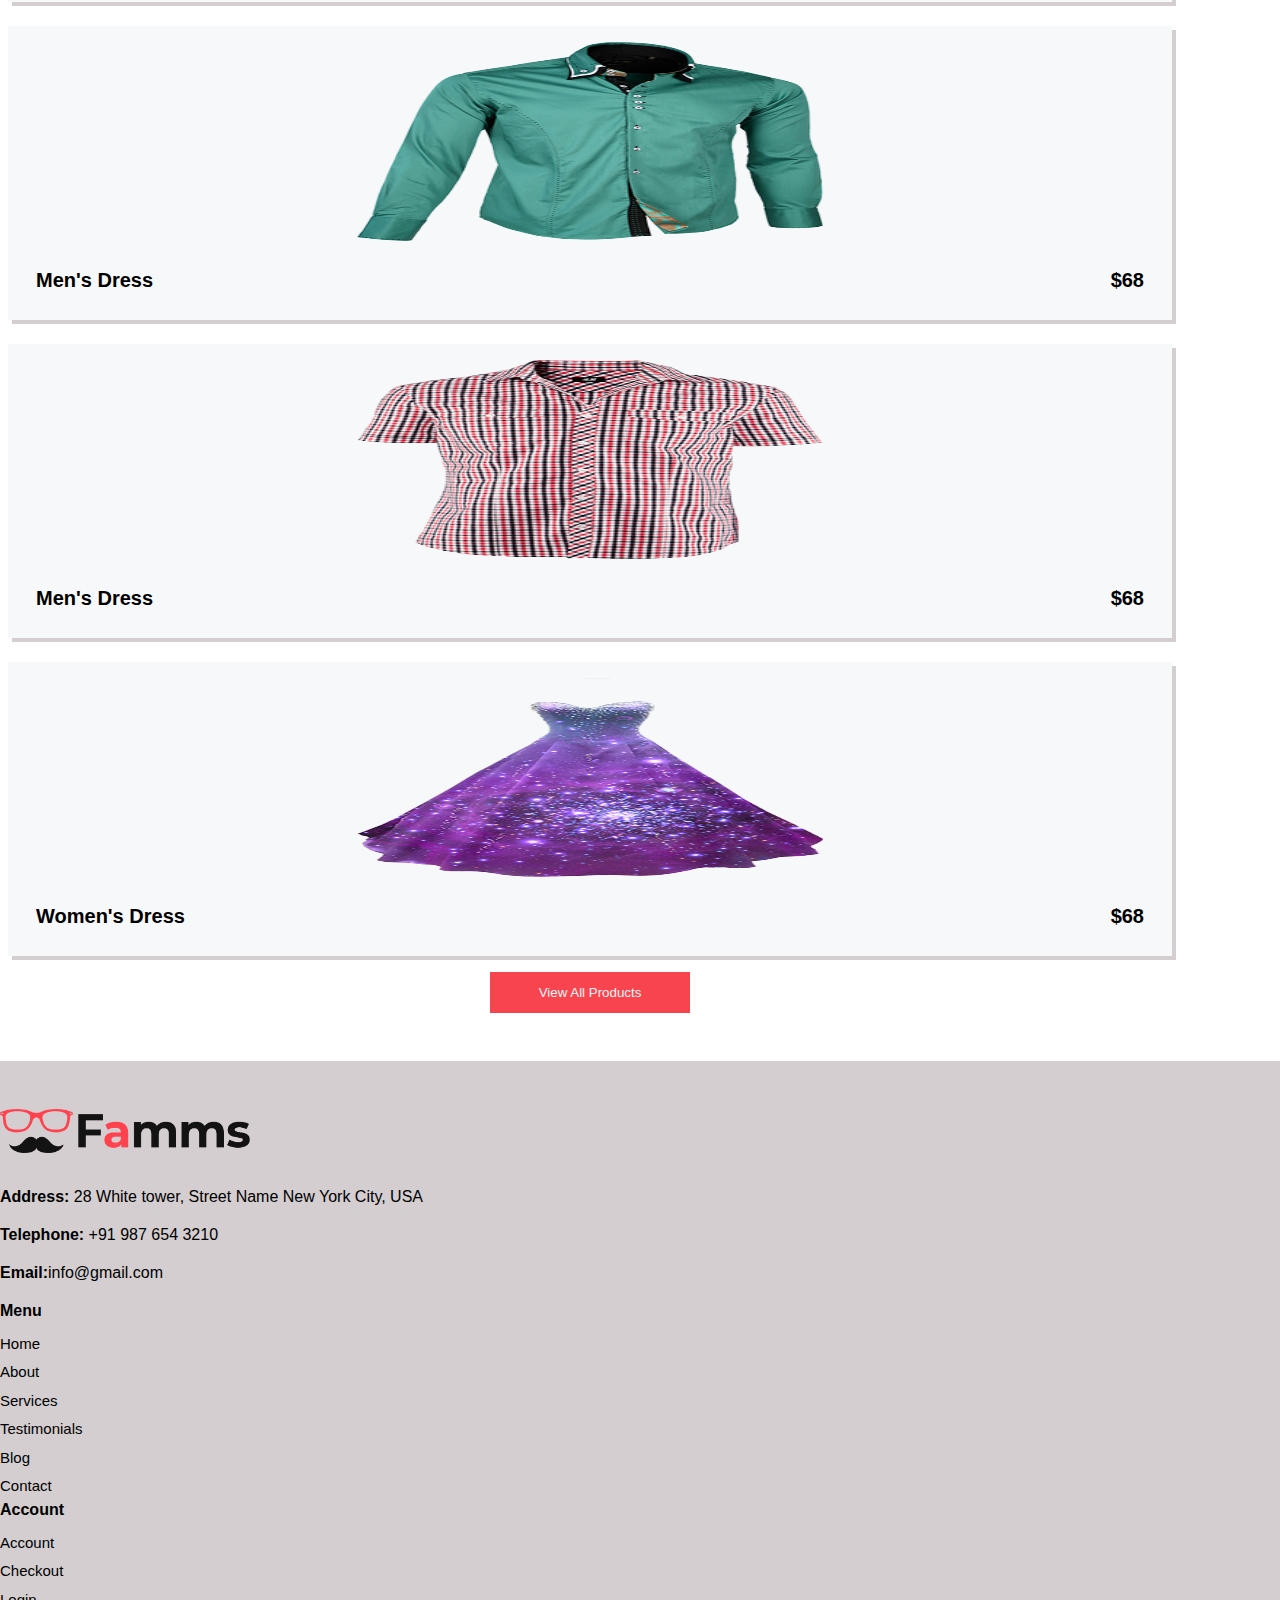
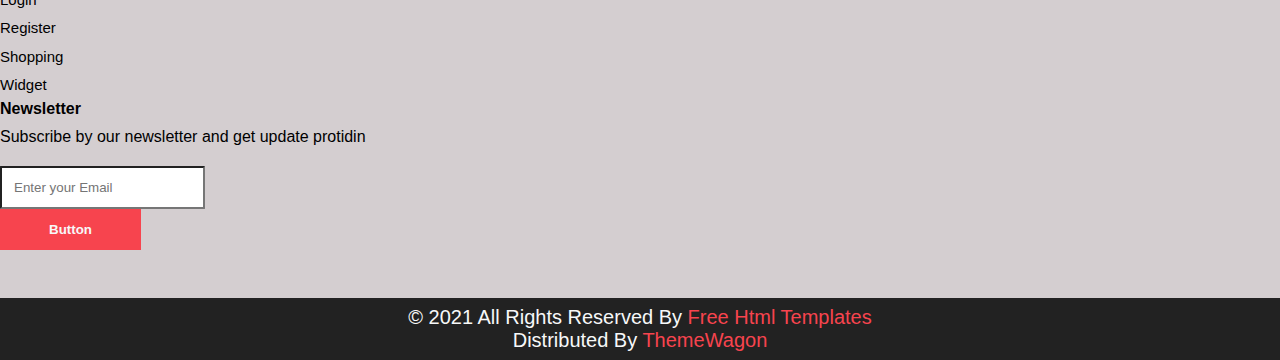
<file: products.html>
<!doctype html>
<html lang="en">

<head>
    <meta charset="utf-8">
    <meta name="viewport" content="width=device-width, initial-scale=1">
    <title>Bootstrap demo</title>
    <link href="https://cdn.jsdelivr.net/npm/bootstrap@5.3.0-alpha1/dist/css/bootstrap.min.css" rel="stylesheet"
        integrity="sha384-GLhlTQ8iRABdZLl6O3oVMWSktQOp6b7In1Zl3/Jr59b6EGGoI1aFkw7cmDA6j6gD" crossorigin="anonymous">


    <link rel="stylesheet" href="assets/css/style.css">

    <!-- Responsive Css Link -->
    <link rel="stylesheet" href="./assets/css/mediaQuery.css">

    <style>

    </style>
</head>

<body>
    <header>
        <div class="header_section">
            <div class="container">
                <div class="navbar">
                    <div class="heading">

                        <a href="/index.html">
                            <figure>
                                <img src="./assets/images/logo.png" alt="">
                            </figure>
                        </a>
                    </div>
                    <div class="menus">
                        <ul>
                            <li>
                                <a href="/index.html" class="active">Home</a>
                            </li>
                            <li>
                                <a href="/aboutus.html">Pages</a>
                            </li>
                            <li>
                                <a href="./products.html">Products</a>
                            </li>
                            <li>
                                <a href="/blogs.html">Blog</a>
                            </li>
                            <li>
                                <a href="/contact.html">Contact</a>
                            </li>
                            <li>
                                <a href=""><svg xmlns="http://www.w3.org/2000/svg" width="16" height="16"
                                        fill="currentColor" class="bi bi-cart-fill" viewBox="0 0 16 16">
                                        <path
                                            d="M0 1.5A.5.5 0 0 1 .5 1H2a.5.5 0 0 1 .485.379L2.89 3H14.5a.5.5 0 0 1 .491.592l-1.5 8A.5.5 0 0 1 13 12H4a.5.5 0 0 1-.491-.408L2.01 3.607 1.61 2H.5a.5.5 0 0 1-.5-.5zM5 12a2 2 0 1 0 0 4 2 2 0 0 0 0-4zm7 0a2 2 0 1 0 0 4 2 2 0 0 0 0-4zm-7 1a1 1 0 1 1 0 2 1 1 0 0 1 0-2zm7 0a1 1 0 1 1 0 2 1 1 0 0 1 0-2z" />
                                    </svg></a>
                            </li>

                            <li>
                                <a href=""><svg xmlns="http://www.w3.org/2000/svg" width="16" height="16"
                                        fill="currentColor" class="bi bi-search" viewBox="0 0 16 16">
                                        <path
                                            d="M11.742 10.344a6.5 6.5 0 1 0-1.397 1.398h-.001c.03.04.062.078.098.115l3.85 3.85a1 1 0 0 0 1.415-1.414l-3.85-3.85a1.007 1.007 0 0 0-.115-.1zM12 6.5a5.5 5.5 0 1 1-11 0 5.5 5.5 0 0 1 11 0z" />
                                    </svg></a>
                            </li>
                        </ul>
                    </div>
                </div>
            </div>
        </div>
    </header>

    <main>
        <!-- product grid -->

        <section class="grid">
            <h1>Product Grid</h1>
        </section>
        <!-- products -->
        <section class="product__wrapper">
            <div class="container">
                <div class="title__head">
                    <h2> Our <strong>products</strong> <span></span></h2>
                </div>
                <div class="row product_row">
                    <div class="col* col-md-4 col-lg-4 product_border">
                        <div class="product_items">
                            <div class="product_imgDiv">
                                <figure>
                                    <img src="./assets/images/p1.png" alt="">
                                </figure>
                            </div>
                            <div class="product_infoDiv">
                                <p>Men's Shirt</p>
                                <p>$65</p>
                            </div>
                        </div>
                    </div>
                    <div class="col* col-md-4 col-lg-4 product_border">
                        <div class="product_items">
                            <div class="product_imgDiv">
                                <figure>
                                    <img src="./assets/images/p2.png" alt="">
                                </figure>
                            </div>
                            <div class="product_infoDiv">
                                <p>Mens's Shirt</p>
                                <p>$65</p>
                            </div>
                        </div>
                    </div>
                    <div class="col* col-md-4 col-lg-4 product_border ">
                        <div class="product_items">
                            <div class="product_imgDiv">
                                <figure>
                                    <img src="./assets/images/p3.png" alt="">
                                </figure>
                            </div>
                            <div class="product_infoDiv">
                                <p>Women's Dress</p>
                                <p>$68</p>
                            </div>
                        </div>
                    </div>
                    <div class="col* col-md-4 col-lg-4 product_border ">
                        <div class="product_items">
                            <div class="product_imgDiv">
                                <figure>
                                    <img src="./assets/images/p4.png" alt="">
                                </figure>
                            </div>
                            <div class="product_infoDiv">
                                <p>Women's Dress</p>
                                <p>$68</p>
                            </div>
                        </div>
                    </div>
                    <div class="col* col-md-4 col-lg-4 product_border ">
                        <div class="product_items">
                            <div class="product_imgDiv">
                                <figure>
                                    <img src="./assets/images/p5.png" alt="">
                                </figure>
                            </div>
                            <div class="product_infoDiv">
                                <p>Women's Dress</p>
                                <p>$68</p>
                            </div>
                        </div>
                    </div>
                    <div class="col* col-md-4 col-lg-4 product_border ">
                        <div class="product_items">
                            <div class="product_imgDiv">
                                <figure>
                                    <img src="./assets/images/p6.png" alt="">
                                </figure>
                            </div>
                            <div class="product_infoDiv">
                                <p>Women's Dress</p>
                                <p>$68</p>
                            </div>
                        </div>
                    </div>
                    <div class="col* col-md-4 col-lg-4 product_border ">
                        <div class="product_items">
                            <div class="product_imgDiv">
                                <figure>
                                    <img src="./assets/images/p7.png" alt="">
                                </figure>
                            </div>
                            <div class="product_infoDiv">
                                <p>Women's Dress</p>
                                <p>$68</p>
                            </div>
                        </div>
                    </div>
                    <div class="col* col-md-4 col-lg-4 product_border ">
                        <div class="product_items">
                            <div class="product_imgDiv">
                                <figure>
                                    <img src="./assets/images/p8.png" alt="">
                                </figure>
                            </div>
                            <div class="product_infoDiv">
                                <p>Men's Dress</p>
                                <p>$68</p>
                            </div>
                        </div>
                    </div>
                    <div class="col* col-md-4 col-lg-4 product_border ">
                        <div class="product_items">
                            <div class="product_imgDiv">
                                <figure>
                                    <img src="./assets/images/p9.png" alt="">
                                </figure>
                            </div>
                            <div class="product_infoDiv">
                                <p>Men's Dress</p>
                                <p>$68</p>
                            </div>
                        </div>
                    </div>
                    <div class="col* col-md-4 col-lg-4 product_border ">
                        <div class="product_items">
                            <div class="product_imgDiv">
                                <figure>
                                    <img src="./assets/images/p10.png" alt="">
                                </figure>
                            </div>
                            <div class="product_infoDiv">
                                <p>Men's Dress</p>
                                <p>$68</p>
                            </div>
                        </div>
                    </div>
                    <div class="col* col-md-4 col-lg-4 product_border ">
                        <div class="product_items">
                            <div class="product_imgDiv">
                                <figure>
                                    <img src="./assets/images/p11.png" alt="">
                                </figure>
                            </div>
                            <div class="product_infoDiv">
                                <p>Men's Dress</p>
                                <p>$68</p>
                            </div>
                        </div>
                    </div>
                    <div class="col* col-md-4 col-lg-4 product_border ">
                        <div class="product_items">
                            <div class="product_imgDiv">
                                <figure>
                                    <img src="./assets/images/p12.png" alt="">
                                </figure>
                            </div>
                            <div class="product_infoDiv">
                                <p>Women's Dress</p>
                                <p>$68</p>
                            </div>
                        </div>
                    </div>
                </div>
                <button type="submit" class="button"> View All Products</button>
            </div>
        </section>


    </main>

    <!-- footer -->
    <footer>
        <div class="footer__wrapper">
            <div class="container">
                <div class="row">
                    <div class="col*  col-md-4 col-lg-4">
                        <div class="footer_imgDiv">
                            <div class="figure">
                                <img src="./assets/images/logo.png" alt="">
                            </div>

                        </div>
                        <p><strong>Address:</strong> 28 White tower, Street Name New York City, USA</p>
                        <p><strong>Telephone:</strong> +91 987 654 3210</p>
                        <p><strong>Email:</strong>info@gmail.com</p>
                    </div>

                    <div class="col*  col-md-2   col-lg-2 menu-items">
                        <h3>Menu</h3>
                        <ul>
                            <li><a href="">Home </a></li>
                            <li><a href="">About </a></li>
                            <li><a href="">Services</a></li>
                            <li><a href="">Testimonials</a></li>
                            <li><a href="">Blog</a></li>
                            <li><a href="">Contact </a></li>
                        </ul>
                    </div>
                    <div class="col* col-md-2 col-lg-2 menu-items">
                        <h3>Account</h3>
                        <ul>
                            <li><a href="">Account </a></li>
                            <li><a href="">Checkout </a></li>
                            <li><a href="">Login </a></li>
                            <li><a href="">Register </a></li>
                            <li><a href="">Shopping </a></li>
                            <li><a href="">Widget </a></li>
                        </ul>
                    </div>
                    <div class="col*  col-md-4 col-lg-4">
                        <h3>Newsletter</h3>
                        <p>Subscribe by our newsletter and get update protidin</p>
                        <div class="input-group ">
                            <input type="text" class="form-control" placeholder="Enter your Email">
                            <div class="input-group-append">
                                <button class="button" type="button">Button</button>
                            </div>
                        </div>
                    </div>
                </div>
            </div>
        </div>

        <div class="footer_bottom">
            <p>© 2021 All Rights Reserved By <span>Free Html Templates</span></p>
            <p>Distributed By <span>ThemeWagon</span></p>
        </div>
    </footer>
    <script src="https://cdn.jsdelivr.net/npm/@popperjs/core@2.11.6/dist/umd/popper.min.js"
        integrity="sha384-oBqDVmMz9ATKxIep9tiCxS/Z9fNfEXiDAYTujMAeBAsjFuCZSmKbSSUnQlmh/jp3"
        crossorigin="anonymous"></script>
    <script src="https://cdn.jsdelivr.net/npm/bootstrap@5.3.0-alpha1/dist/js/bootstrap.min.js"
        integrity="sha384-mQ93GR66B00ZXjt0YO5KlohRA5SY2XofN4zfuZxLkoj1gXtW8ANNCe9d5Y3eG5eD"
        crossorigin="anonymous"></script>
</body>

</html>
</file>
<file: assets/css/style.css>
* {
  padding: 0px;
  margin: 0px;
  box-sizing: border-box;
}
:root {
  --red: #f7444e;
  --blue: #002c3e;
  --bglightred: #d4ced0;
  --dark: #222;
  --lightgray: #f7f8f9;
}
p {
  margin-bottom: 0px;
}
.container {
  max-width: 1180px;
}
body {
  font-family: 'Playfair Display', serif;
  font-size: 15px;
  height: 100%;
  font-family: 'Montserrat', sans-serif;
}

.title__head {
  padding-bottom: 48px;
}
.title__head h2 {
  font-weight: bold;
  font-size: 55px;
}

p {
  font-size: 20px;
}
ul li {
  list-style: none;
}
a {
  text-decoration: none;
}
a:hover {
  color: var(--red) !important;
}
.title__head span {
  margin: 8px auto;
  width: 80px;
  height: 5px;
  background-color: var(--red);
  display: block;
}

/* navbar */

.navbar {
  display: flex;
  flex-wrap: wrap;
  align-items: center;
  justify-content: space-between;
}

.heading figure {
  width: 250px;
}
.heading figure img {
  width: 100%;
}
.menus ul {
  display: flex;
  text-transform: uppercase;
}

.menus ul li {
  padding-top: 10px;
  padding: 20px 20px 0px 20px;
}

.active {
  color: var(--red) !important;
}

.menus ul li a {
  font-size: 18px;
  color: var(--dark);
  font-weight: 700;
}

/* banner */

.banner__wrapper {
  padding: 90px 0px;
}

.banner__wrapper span {
  color: var(--red);
  display: block;
}
.banner__wrapper h1 {
  color: var(--blue);
  font-weight: bold;
  line-height: 1.2;
  font-size: 65px;
}

.banner__wrapper p {
  line-height: 1.7;
  color: var(--dark);
}

.button {
  background-color: var(--red);
  color: var(--lightgray);
  font-weight: bold;
  padding: 12px 48px;
  border: 1px solid var(--red);
}
button:hover {
  background-color: var(--bglightred);
  color: var(--red);
  border: 1px solid var(--red);
}

/* services */

.services__wrapper {
  text-align: center;
  padding: 48px 0px;
}

.services__wrapper .item {
  background-color: var(--blue);
  border-radius: 5px;
  color: var(--lightgray);
  padding: 48px;
}

.services__wrapper .item h3 {
  padding-top: 24px;
  font-weight: bold;
  font-size: 22px;
}

.services__wrapper svg {
  width: 70px;
  height: 70px;
  fill: var(--lightgray);
}
.title__head h2,
.banner__row h1 {
  font-family: 'Playfair Display', serif;
}

/* new arrivals */
.newarrivals__wrapper {
  margin-bottom: 48px;
  padding: 90px 0px;
}

.newarrivals__wrapper .title__head {
  padding-bottom: 0px;
}
.newarrivals__wrapper .title__head h2 {
  font-weight: bold;
  color: var(--blue);
  font-size: 45px;
}

.newarrivals__wrapper p {
  padding: 24px 0px;
  font-weight: normal;
}

.newarrivals__wrapper .button {
  font-weight: normal;
}

/* products */
.product__wrapper {
  text-align: center;
  padding: 48px 0px;
}

.product__wrapper strong {
  color: var(--red);
}
.product__wrapper .product_border {
  overflow: hidden;
  margin-bottom: 8px;
}
.product__wrapper .product_items {
  margin: 8px;
  box-shadow: 4px 4px var(--bglightred);
  background-color: var(--lightgray);
}
.product_imgDiv figure {
  height: 215px;
}
.product_items .product_imgDiv img {
  width: 40%;
  height: 100%;
  padding-top: 16px;
}
.product_items .product_imgDiv:hover {
  transition: 0.25s;
  transform: scale(1.1);
}
.product_infoDiv {
  font-weight: bold;
  font-size: 22px;
  display: flex;
  flex-wrap: wrap;
  padding: 28px;
  justify-content: space-between;
}
.product__wrapper button {
  font-weight: normal;
}

/* offers */
.offer__wrapper {
  margin-bottom: 48px;
  text-align: center;
  background-color: var(--bglightred);
}

.offer__wrapper .offer-content {
  max-width: 704px;
  padding-top: 48px;
  margin: auto;
}

.offer__wrapper .title__head h2 {
  color: var(--blue);
  font-size: 45px;
}

.offer__wrapper input[type='text'] {
  width: 100%;
  padding: 16px;
  border: none;
}
.offer__wrapper input[type='submit'] {
  margin: 48px 0px;
  padding: 16px 80px;
  text-transform: uppercase;
  font-size: 20px;
}
/* testimonials */
.testimonials__wrapper {
  text-align: center;
  margin-bottom: 48px;
}

.testimonials_contentDiv {
  margin: 0 auto;
}

.testimonials_imgDiv figure {
  width: 200px;
  height: 200px;
  border-radius: 50%;
  margin: auto;
  padding-bottom: 10px;
}
.testimonials_imgDiv figure img {
  width: 100%;
  height: 100%;
  border-radius: 50%;
}
.testimonials_infoDiv strong {
  font-size: 24px;
}
.testimonials__wrapper span {
  display: block;
  font-size: 18px;
  color: var(--bglightred);
}
.testimonials_infoDiv p {
  padding: 0 48px;
  margin: 0 48px;
}

/* footer */

.footer__wrapper {
  background-color: var(--bglightred);
}
.footer__wrapper p {
  padding-bottom: 20px;
  font-size: 16px;
}
.footer__wrapper {
  padding: 48px 0px;
}
.footer_imgDiv {
  max-width: 250px;
  margin-bottom: 32px;
}
.footer_imgDiv img {
  width: 100%;
}
.footer__wrapper h3 {
  font-size: 16px;
  padding-bottom: 10px;
}
.footer__wrapper ul {
  padding: 0px;
  margin: 0px;
}

.footer__wrapper ul li {
  line-height: 1.9;
}
.footer__wrapper ul li a {
  color: var(--darkdar);
  text-decoration: none;
}

.footer__wrapper input[type='text'] {
  border-radius: 1px;
  padding: 12px;
}

.input_groups {
  display: flex;
}
/*footer bottom */
.footer_bottom {
  padding: 8px;
  text-align: center;
  background-color: var(--dark);
  color: var(--lightgray);
}

span {
  color: var(--red);
}

/* grids */
.grid {
  background-color: var(--red);
  text-align: center;
}

.grid h1 {
  font-weight: 800;
  color: var(--lightgray);
  padding: 48px 0px;
}
</file>
<file: assets/css/mediaQuery.css>
@media (max-width: 576px) {
  .menus ul {
    flex-direction: column;
    padding: 0px;
  }
  .menus ul li {
    text-align: center;
    padding: 10px 0 0 0;
  }

  .services__wrapper .row .col-md-4 {
    margin-bottom: 10px;
  }
  .newarrivals__wrapper {
    background-image: none !important;
    text-align: center;
  }
}

@media (max-width: 768px) {
  .navbar {
    flex-direction: column;
  }
  .menus ul {
    width: 100%;
    flex-direction: column;
  }
  .newarrivals__wrapper {
    background-image: none !important;
  }

  .menu-items {
    padding-bottom: 20px;
  }
  .menu-items h3 {
    padding-bottom: 0px;
  }
  .input-group {
    display: none;
  }
}
</file>
<file: assets/css/contact.css>
.contact__wrapper {
  margin: 48px 0px;
  text-align: center;
}

.contact__wrapper form {
  max-width: 700px;
  margin: 0 auto;
}
form input[type='text'] {
  width: 100%;
  padding: 16px;
  display: block;
  margin: 36px 0px;
}
footer input[type='text'] {
  margin-bottom: 0px;
}
textarea {
  width: 100%;
  margin: 36px 0px;
  padding: 16px;
  display: block;
}
</file>
